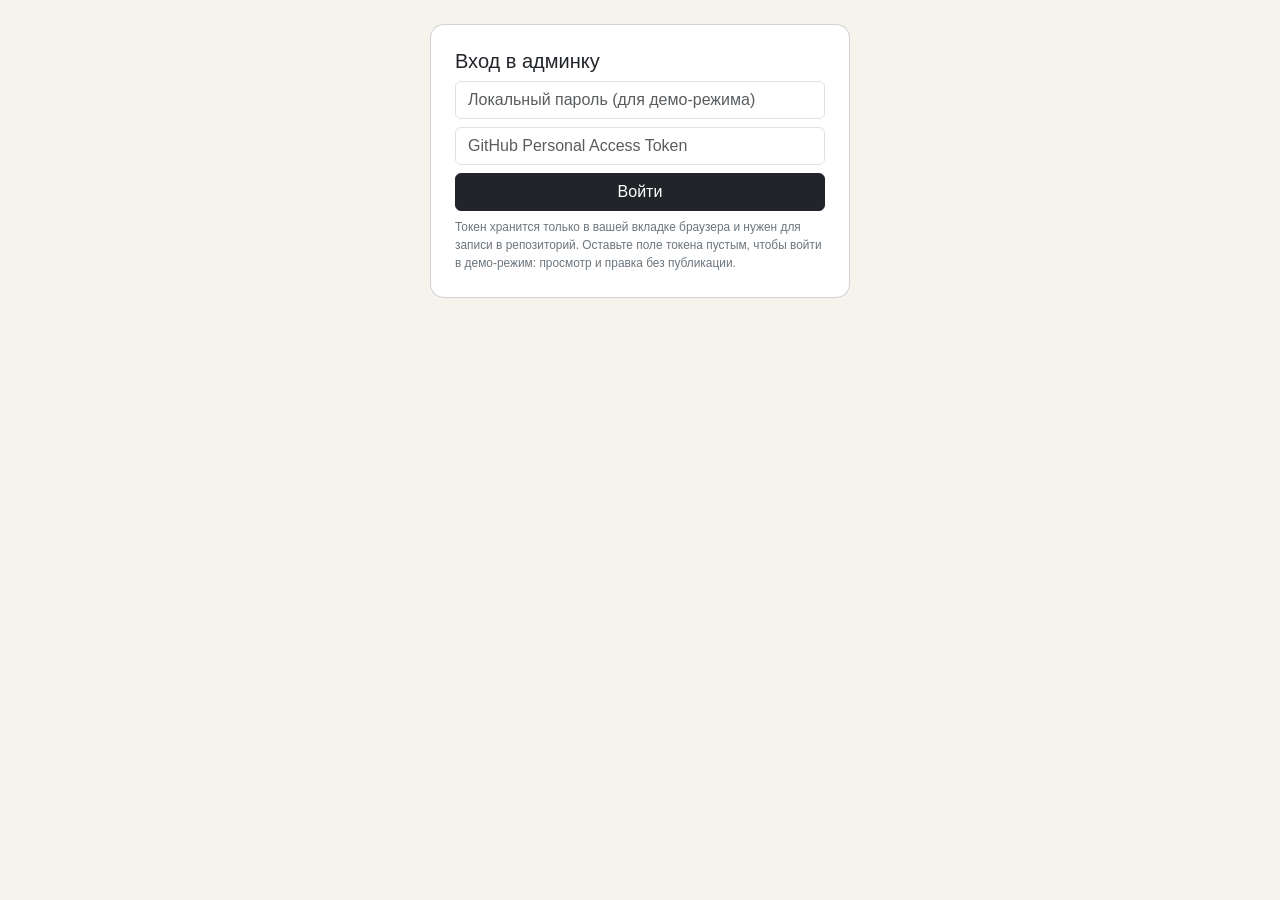
<file: admin.html>
<!-- admin.html -->
<!DOCTYPE html>
<html lang="ru">

<head>
  <meta charset="UTF-8">
  <meta name="viewport" content="width=device-width, initial-scale=1">
  <title>Админка — портфолио</title>
  <link href="https://cdn.jsdelivr.net/npm/bootstrap@5.3.3/dist/css/bootstrap.min.css" rel="stylesheet">
  <link href="https://cdn.jsdelivr.net/npm/bootstrap-icons@1.11.3/font/bootstrap-icons.min.css" rel="stylesheet">
  <link rel="icon" href="data:image/svg+xml,<svg xmlns='http://www.w3.org/2000/svg' viewBox='0 0 100 100'><defs><linearGradient id='g' x1='0' y1='0' x2='1' y2='1'><stop offset='0' stop-color='%2312241f'/><stop offset='1' stop-color='%23d97b29'/></linearGradient></defs><rect width='100' height='100' rx='20' fill='url(%23g)'/><text x='50' y='68' font-size='56' font-family='Arial' font-weight='700' text-anchor='middle' fill='white'>А</text></svg>">
  <!-- * style -->
  <style>
    body {
      background: #f5f3ec;
      font-family: Arial, sans-serif;
      font-size: .85rem
    }

    .card {
      border-radius: 14px
    }

    input[data-f="university"] {
      width: 12ch;
    }

    .row .w-univ {
      flex: 0 0 auto;
      width: auto;
    }

    .row .w-fac {
      flex: 40 1 0;
      min-width: 0;
    }

    .row .w-dep {
      flex: 60 1 0;
      min-width: 0;
    }

    @media (max-width: 767.98px) {

      .row .w-univ,
      .row .w-fac,
      .row .w-dep {
        flex: 0 0 100%;
      }
    }

    table.ed input {
      width: 100%;
      border: 1px solid #dcd7c9;
      border-radius: 6px;
      padding: .25rem .4rem;
      font-size: .8rem
    }

    table.ed input[data-k="year"] {
      width: 80px;
    }

    table.ed input[data-k="title"] {
      width: 80%;
    }

    table.ed input[data-k="text"] {
      width: 300px;
    }

    table.ed td {
      padding: 2px
    }

    table.ed {
      width: 100%;
    }

    table.ed textarea {
      width: 100%;
    }

    table.ed th {
      font-size: .65rem;
      letter-spacing: .05em;
      color: #6f7a72;
      text-align: left;
      padding: 0 2px 3px;
      font-weight: 600;
      white-space: nowrap;
    }

    table.ed select {
      border: 1px solid #dcd7c9;
      border-radius: 6px;
      padding: .25rem .4rem;
      font-size: .8rem;
      background: #fff;
    }

    table.ed[data-sec="courses"] {
      width: 100%;
      table-layout: fixed;
    }

    table.ed[data-sec="courses"] th:nth-child(2) {
      width: 170px;
    }

    table.ed[data-sec="courses"] th:nth-child(3) {
      width: 56px;
    }

    table.ed[data-sec="courses"] th:nth-child(4) {
      width: 56px;
    }

    table.ed[data-sec="courses"] th:nth-child(5) {
      width: 56px;
    }

    table.ed[data-sec="courses"] th:last-child {
      width: 108px;
    }

    table.ed[data-sec="courses"] input,
    table.ed[data-sec="courses"] select {
      width: 100%;
      min-width: 0;
    }

    .icon-prev {
      font-size: 1rem;
      vertical-align: middle;
      color: #d97b29;
      flex-shrink: 0;
    }

    /* Образование: вся запись в одну строку */
    .ed-rec {
      display: flex;
      align-items: flex-end;
      gap: .5rem;
      flex-wrap: nowrap;
      padding: .5rem 0 .6rem;
      border-bottom: 1px dashed #dcd7c9;
    }

    .ed-rec:last-of-type {
      border-bottom: 0;
    }

    .ed-f {
      display: flex;
      flex-direction: column;
      min-width: 0;
    }

    .ed-f>label {
      margin-bottom: 2px;
      white-space: nowrap;
      overflow: hidden;
      text-overflow: ellipsis;
    }

    .ed-rec input,
    .ed-rec select {
      width: 100%;
      min-width: 0;
    }

    .ed-year {
      flex: 0 0 80px;
    }

    /* как колонка года в таблицах */
    .ed-inst {
      flex: 1 1 30%;
    }

    /* забирает весь остаток */
    .ed-level {
      flex: 0 1 150px;
    }

    /* компактнее прежнего col-md-3 */
    .ed-profile {
      flex: 1 1 22%;
    }

    .ed-qual {
      flex: 1 1 18%;
    }

    .ed-act {
      flex: 0 0 auto;
      display: flex;
      align-items: center;
      gap: 4px;
    }

    .ed-num {
      min-width: 18px;
      text-align: center;
      font-size: .72rem;
      font-weight: 600;
      color: #6f7a72;
    }

    @media (max-width: 767.98px) {
      .ed-rec {
        flex-wrap: wrap;
      }

      .ed-f {
        flex: 1 1 46%;
      }

      .ed-year {
        flex: 0 0 80px;
      }

      .ed-act {
        flex: 1 0 auto;
        justify-content: flex-end;
      }
    }

    .html-preview {
      background: #fff;
      min-height: 42px;
    }

    .html-preview ul {
      padding-left: 1.2rem;
    }

    /* Блок опроса: корпус продолжает плашку заголовка тем же бледно-зелёным */
    .poll-block {
      background: #f5f7f6;
      border: 1px solid #e2e8e5;
      border-top: 0;
      border-radius: 0 0 8px 8px;
      padding: 12px 14px 14px;
      margin: -12px 0 16px;
    }

    /* Текстовые блоки: стартовая высота 300px, растягивается вручную */
    textarea[data-f] {
      height: 300px;
      min-height: 140px;
      resize: vertical;
    }

    /* Предпросмотр: заголовки не разрывают блок дефолтными гигантскими размерами */
    .html-preview h1 {
      font-size: 1.45rem;
    }

    .html-preview h2 {
      font-size: 1.25rem;
    }

    .html-preview h3 {
      font-size: 1.1rem;
    }

    .html-preview h1,
    .html-preview h2,
    .html-preview h3 {
      font-weight: 700;
      margin: .8rem 0 .4rem;
    }

    .html-preview> :first-child {
      margin-top: 0;
    }

    table.ed[data-sec="achievements"] {
      width: 100%;
      table-layout: fixed;
    }

    table.ed[data-sec="achievements"] th:nth-child(1) {
      width: 64px;
    }

    table.ed[data-sec="achievements"] th:nth-child(2) {
      width: 150px;
    }

    table.ed[data-sec="achievements"] th:nth-child(4) {
      width: 20%;
    }

    table.ed[data-sec="achievements"] th:last-child {
      width: 108px;
    }

    table.ed[data-sec="achievements"] input,
    table.ed[data-sec="achievements"] select,
    table.ed[data-sec="achievements"] textarea {
      width: 100%;
      min-width: 0;
    }

    table.ed[data-sec="programs"] th:nth-child(1) {
      width: 100px;
    }

    table.ed[data-sec="programs"] th:nth-child(3) {
      width: 150px;
    }

    table.ed[data-sec="programs"] th:nth-child(4) {
      width: 20%;
    }

    table.ed[data-sec="programs"] th:nth-child(5) {
      width: 16%;
    }

    table.ed[data-sec="programs"] th:last-child {
      width: 108px;
    }

    table.ed[data-sec="programs"] input,
    table.ed[data-sec="programs"] select {
      width: 100%;
      min-width: 0;
    }

    table.ed[data-sec="events"] {
      width: 100%;
      table-layout: fixed;
    }

    table.ed[data-sec="events"] th:nth-child(1) {
      width: 56px;
    }

    table.ed[data-sec="events"] th:nth-child(2) {
      width: 90px;
    }

    table.ed[data-sec="events"] th:nth-child(4) {
      width: 110px;
    }

    table.ed[data-sec="events"] th:nth-child(5) {
      width: 64px;
    }

    table.ed[data-sec="events"] th:nth-child(6) {
      width: 84px;
    }

    table.ed[data-sec="events"] th:nth-child(7) {
      width: 64px;
    }

    table.ed[data-sec="events"] th:last-child {
      width: 108px;
    }


    table.ed[data-sec="events"] input {
      width: 100%;
      min-width: 0;
    }

    table.ed[data-sec^="mat_"]:not([data-sec="mat_posobia"]) {
      width: 100%;
      table-layout: fixed;
    }

    table.ed[data-sec^="mat_"]:not([data-sec="mat_posobia"]) input {
      width: 100%;
      min-width: 0;
    }

    table.ed[data-sec^="mat_"]:not([data-sec="mat_posobia"]) th:nth-child(1) {
      width: 150px;
    }

    table.ed[data-sec="mat_resources"] th:nth-child(1) {
      width: auto;
    }

    table.ed[data-sec="mat_lectures"] th:nth-child(3),
    table.ed[data-sec="mat_video"] th:nth-child(3) {
      width: 10%;
    }

    table.ed[data-sec="mat_books"] th:nth-child(1) {
      width: 120px;
    }

    table.ed[data-sec="mat_books"] th:nth-child(2) {
      width: 24%;
    }

    table.ed[data-sec="mat_books"] th:nth-child(3) {
      width: 20%;
    }

    table.ed[data-sec="mat_books"] th:nth-child(4),
    table.ed[data-sec="mat_books"] th:nth-child(5) {
      width: 16%;
    }

    table.ed[data-sec="mat_books"] th:nth-child(6) {
      width: 16%;
    }

    table.ed[data-sec="mat_lectures"] th:nth-child(4),
    table.ed[data-sec="mat_video"] th:nth-child(4),
    table.ed[data-sec="mat_books"] th:nth-child(5),
    table.ed[data-sec="mat_resources"] th:nth-child(3) {
      width: 20%;
    }

    table.ed[data-sec^="mat_"]:not([data-sec="mat_posobia"]) th:last-child {
      width: 108px;
    }

    table.ed[data-sec="career"] {
      width: 100%;
      table-layout: fixed;
    }

    table.ed[data-sec="career"] th:nth-child(1) {
      width: 100px;
    }

    table.ed[data-sec="career"] th:nth-child(2),
    table.ed[data-sec="career"] th:nth-child(3) {
      width: calc((100% - 100px - 44px) / 2);
    }

    table.ed[data-sec="career"] th:last-child {
      width: 44px;
    }

    table.ed[data-sec="career"] input {
      width: 100%;
      min-width: 0;
    }

    table.ed[data-sec="publications"] {
      width: 100%;
      table-layout: fixed;
    }

    table.ed[data-sec="publications"] th:nth-child(1) {
      width: 64px;
    }

    table.ed[data-sec="publications"] th:nth-child(2) {
      width: 12%;
    }

    table.ed[data-sec="publications"] th:nth-child(3) {
      width: 18%;
    }

    table.ed[data-sec="publications"] th:nth-child(4) {
      width: 18%;
    }

    table.ed[data-sec="publications"] th:nth-child(5) {
      width: 18%;
    }

    table.ed[data-sec="publications"] th:nth-child(6) {
      width: 7%;
    }

    table.ed[data-sec="publications"] th:nth-child(7) {
      width: 10%;
    }

    table.ed[data-sec="publications"] th:nth-child(8) {
      width: 10%;
    }

    table.ed[data-sec="publications"] th:last-child {
      width: 44px;
    }

    table.ed[data-sec="publications"] input {
      width: 100%;
      min-width: 0;
    }

    table.ed[data-sec^="pub_"] {
      width: 100%;
      table-layout: fixed;
    }

    table.ed[data-sec^="pub_"] input,
    table.ed[data-sec^="pub_"] textarea {
      width: 100%;
      min-width: 0;
    }

    table.ed[data-sec^="pub_"] th:nth-child(1) {
      width: 64px;
    }

    table.ed[data-sec^="pub_"] th:last-child {
      width: 108px;
    }

    /* Рубрики с описанием: боковые колонки уже, чтобы описанию хватило места */
    table.ed:is([data-sec="pub_textbooks"], [data-sec="pub_mono"], [data-sec="pub_other"]) th:nth-child(1) {
      width: 52px;
    }

    table.ed:is([data-sec="pub_textbooks"], [data-sec="pub_mono"], [data-sec="pub_other"]) th:nth-child(2) {
      width: 11%;
    }

    table.ed:is([data-sec="pub_textbooks"], [data-sec="pub_mono"], [data-sec="pub_other"]) th:nth-child(6),
    table.ed:is([data-sec="pub_textbooks"], [data-sec="pub_mono"], [data-sec="pub_other"]) th:nth-child(7) {
      width: 13%;
    }


    table.ed[data-sec="books"] {
      width: 100%;
      table-layout: fixed;
    }

    table.ed[data-sec="books"] th:nth-child(1) {
      width: 64px;
    }

    table.ed[data-sec="books"] th:nth-child(2) {
      width: 15%;
    }

    table.ed[data-sec="books"] th:nth-child(3) {
      width: 22%;
    }

    table.ed[data-sec="books"] th:nth-child(4) {
      width: 20%;
    }

    table.ed[data-sec="books"] th:nth-child(5) {
      width: 20%;
    }

    table.ed[data-sec="books"] th:nth-child(6) {
      width: 12%;
    }

    table.ed[data-sec="books"] th:last-child {
      width: 44px;
    }

    table.ed[data-sec="books"] input {
      width: 100%;
      min-width: 0;
    }

    table.ed[data-sec="mat_posobia"] {
      width: 100%;
      table-layout: fixed;
    }

    table.ed[data-sec="mat_posobia"] th:nth-child(1) {
      width: 15%;
    }

    table.ed[data-sec="mat_posobia"] th:nth-child(2) {
      width: 20%;
    }

    table.ed[data-sec="mat_posobia"] th:nth-child(3) {
      width: 18%;
    }

    table.ed[data-sec="mat_posobia"] th:nth-child(4) {
      width: 18%;
    }

    table.ed[data-sec="mat_posobia"] th:nth-child(5) {
      width: 12%;
    }

    table.ed[data-sec="mat_posobia"] th:nth-child(6) {
      width: 12%;
    }

    table.ed[data-sec="mat_posobia"] th:last-child {
      width: 108px;
    }

    table.ed[data-sec="mat_posobia"] input {
      width: 100%;
      min-width: 0;
    }

    table.ed[data-sec="upk"] {
      width: 100%;
      table-layout: fixed;
    }

    table.ed[data-sec="upk"] th:nth-child(1) {
      width: 115px;
    }

    table.ed[data-sec="upk"] th:nth-child(2) {
      width: 30%;
    }

    table.ed[data-sec="upk"] th:nth-child(3) {
      width: 18%;
    }

    table.ed[data-sec="upk"] th:last-child {
      width: 44px;
    }

    table.ed[data-sec="upk"] input {
      width: 100%;
      min-width: 0;
    }

    table.ed[data-sec="metrics"] {
      width: 100%;
      table-layout: fixed;
    }

    table.ed[data-sec="metrics"] th:nth-child(1) {
      width: 120px;
    }

    table.ed[data-sec="metrics"] th:last-child {
      width: 108px;
    }

    table.ed[data-sec="metrics"] input,
    table.ed[data-sec="metrics"] select {
      width: 100%;
      min-width: 0;
    }

    table.ed[data-sec="profiles"] {
      width: 100%;
      table-layout: fixed;
    }

    table.ed[data-sec="profiles"] th:nth-child(1) {
      width: 190px;
    }

    table.ed[data-sec="profiles"] th:last-child {
      width: 44px;
    }

    table.ed[data-sec="profiles"] input,
    table.ed[data-sec="profiles"] select {
      width: 100%;
      min-width: 0;
    }

    .td-act {
      white-space: nowrap;
    }

    .td-act .btn {
      padding: 0 .35rem;
      font-size: .72rem;
    }

    .btn-upload {
      padding: 0 .35rem;
      font-size: .72rem;
    }

    .btn-upload.uploading {
      pointer-events: none;
      opacity: .6;
    }

    .btn-upload .spinner-border {
      width: .75rem;
      height: .75rem;
      border-width: .15em;
    }

    .ver-badge {
      font-size: .72rem;
      font-weight: 600;
      color: #6f7a72;
      /* background: #fff;
      border: 1px solid #dcd7c9; */
      border-radius: 999px;
      padding: .2rem .55rem;
      cursor: pointer;
      user-select: none;
    }

    .sec-title {
      font-size: 0.95rem;
      font-weight: 600;
      color: #2f6f63;
      background: #f5f7f6;
      padding: 9px 14px;
      border-radius: 2px;
      border-left: 3px solid #2f6f63;
      margin: 36px 0 12px;
      display: block;
    }

    .sec-title:first-child {
      margin-top: 0;
    }

    .admin-toolbar {
      position: sticky;
      top: 0;
      z-index: 1050;
      background: #f5f3ec;
      padding: .6rem 0;
      border-bottom: 1px solid #dcd7c9;
      box-shadow: 0 2px 8px rgba(18, 36, 31, .08);
    }

    /* ── Быстрая навигация по разделам админки: одна строка мелких пилюль ── */
    .admin-quicknav {
      display: flex;
      flex-wrap: wrap;
      gap: 2px 4px;
      width: 100%;
      margin-top: .35rem;
      font-size: .68rem;
      line-height: 1.2;
    }

    .admin-quicknav a {
      padding: 2px 7px;
      border: 1px solid #dcd7c9;
      border-radius: 999px;
      background: #fff;
      color: #2f6f63;
      text-decoration: none;
      white-space: nowrap;
    }

    .admin-quicknav a:hover {
      background: #2f6f63;
      border-color: #2f6f63;
      color: #fff;
    }

    .admin-quicknav a.qn-active {
      background: #d97b29;
      border-color: #d97b29;
      color: #fff;
    }

    /* Якоря разделов не прячутся под липкий тулбар */
    html {
      scroll-behavior: smooth;
      scroll-padding-top: 96px;
    }

    /* ── Учебные материалы: редактор-дерево ── */
    .mat-root {
      margin: 4px 0 6px;
    }

    .mat-node {
      border: 1px solid #dcd7c9;
      border-radius: 8px;
      background: #fff;
      margin: 6px 0;
    }

    .mat-node.mat-depth-0 {
      background: #fff;
    }

    .mat-node.mat-depth-1 {
      background: #fbfaf6;
    }

    .mat-node.mat-depth-2 {
      background: #f6f3ec;
    }

    .mat-node.mat-depth-3 {
      background: #f0ede4;
    }

    .mat-node-head>.mat-node-bar {
      background: #f5f7f6;
    }

    .mat-node-bar {
      display: flex;
      align-items: center;
      gap: 4px;
      padding: 4px 6px;
    }

    .mat-node-bar .btn {
      padding: 0 .4rem;
      font-size: .72rem;
    }

    .mat-node-label {
      overflow: hidden;
      text-overflow: ellipsis;
      white-space: nowrap;
      min-width: 0;
      max-width: 46%;
    }

    .mat-node-body {
      padding: 6px 8px 8px;
      border-top: 1px dashed #dcd7c9;
    }

    .mat-node.collapsed>.mat-node-body {
      display: none;
    }

    .mat-children {
      margin-left: 22px;
      padding-left: 12px;
      border-left: 2px solid #e8e2d4;
    }

    .mat-children:empty {
      display: none;
    }

    /* ── Учебные материалы: секция-аккордеон с липким заголовком ── */
    .mat-sec {
      border: 1px solid #dcd7c9;
      border-radius: 8px;
      background: #fff;
      margin: 10px 0;
    }

    .mat-sec>summary {
      position: sticky;
      top: 78px;
      z-index: 1040;
      display: flex;
      justify-content: space-between;
      align-items: center;
      padding: 6px 10px;
      font-weight: 600;
      color: #2f6f63;
      background: #eef3f1;
      border-radius: 8px;
      cursor: pointer;
      list-style: none;
    }

    .mat-sec>summary::-webkit-details-marker {
      display: none;
    }

    .mat-sec[open]>summary {
      border-bottom: 1px dashed #dcd7c9;
      border-radius: 8px 8px 0 0;
    }

    .mat-sec-count {
      display: inline-flex;
      align-items: center;
      justify-content: center;
      min-width: 22px;
      height: 22px;
      padding: 0 6px;
      border-radius: 11px;
      background: #2f6f63;
      color: #fff;
      font-size: .72rem;
      font-weight: 700;
    }

    .mat-sec-body {
      padding: 4px 8px 8px;
    }

    .mat-node-body textarea {
      resize: vertical;
    }

    /* Ресурсы: фиксированные доли строки 40% / 40% / остаток */
    .res-w40 {
      flex: 0 0 40%;
      max-width: 40%;
      min-width: 0;
    }

    .res-wrest {
      flex: 1 1 0;
      min-width: 0;
    }

    @media (max-width: 767.98px) {

      .res-w40,
      .res-wrest {
        flex: 0 0 100%;
        max-width: 100%;
      }
    }

    /* Префикс номера в поле названия пронумерованной записи */
    .mat-num-grp {
      font-weight: 600;
      color: #2f6f63;
      background: #eef3f1;
      border-color: #dcd7c9;
      min-width: 2.4rem;
      justify-content: center;
    }

    /* ── Глобальные справочники: тёплая янтарная зона, отличная от бирюзовых секций ── */
    .dict-sec {
      border: 1px solid #e6cfa8;
      border-left: 4px solid #d97b29;
      border-radius: 8px;
      background: #fdf9f0;
      margin: 16px 0;
    }

    .dict-sec>summary {
      display: flex;
      align-items: center;
      gap: 8px;
      padding: 8px 12px;
      font-weight: 600;
      color: #7c4a12;
      background: #f6e7cb;
      border-radius: 6px;
      cursor: pointer;
      list-style: none;
    }

    .dict-sec>summary::-webkit-details-marker {
      display: none;
    }

    .dict-sec[open]>summary {
      border-bottom: 1px dashed #e6cfa8;
      border-radius: 6px 6px 0 0;
    }

    .dict-sec>summary .bi {
      color: #d97b29;
    }

    .dict-badge {
      margin-left: auto;
      font-size: .68rem;
      font-weight: 700;
      letter-spacing: .06em;
      text-transform: uppercase;
      color: #fff;
      background: #d97b29;
      border-radius: 999px;
      padding: 2px 8px;
    }

    .dict-body {
      padding: 8px 10px 10px;
      border-radius: 0 0 8px 8px;
    }

    /* Превью выбранного цвета категории */
    .color-prev {
      flex: 0 0 auto;
      width: 22px;
      height: 22px;
      border-radius: 6px;
      border: 1px solid #dcd7c9;
    }

    /* Справочник проектов: категория шире, ссылка уже; описание забирает остаток */
    table.ed[data-sec="sci_dict"] {
      width: 100%;
      table-layout: fixed;
    }

    table.ed[data-sec="sci_dict"] th:nth-child(1) {
      width: 32%;
    }

    table.ed[data-sec="sci_dict"] th:nth-child(2) {
      width: 24%;
    }

    table.ed[data-sec="sci_dict"] th:nth-child(4) {
      width: 15%;
    }

    table.ed[data-sec="sci_projects"] {
      width: 100%;
      table-layout: fixed;
    }

    table.ed[data-sec="sci_projects"] th:nth-child(1) {
      width: 20%;
    }

    table.ed[data-sec="sci_projects"] th:nth-child(2) {
      width: 30%;
    }

    table.ed[data-sec="sci_projects"] th:nth-child(4) {
      width: 15%;
    }

    /* ── Научные справочники и участие: фиксированная сетка, селекты не наезжают ── */
    table.ed[data-sec="sci_cats"],
    table.ed[data-sec="sci_dict"],
    table.ed[data-sec="sci_projects"] {
      width: 100%;
      table-layout: fixed;
    }

    table.ed[data-sec="sci_cats"] input,
    table.ed[data-sec="sci_cats"] select,
    table.ed[data-sec="sci_dict"] input,
    table.ed[data-sec="sci_dict"] select,
    table.ed[data-sec="sci_dict"] textarea,
    table.ed[data-sec="sci_projects"] input,
    table.ed[data-sec="sci_projects"] select,
    table.ed[data-sec="sci_projects"] textarea {
      width: 100%;
      min-width: 0;
    }

    /* Категории: название + колонка цвета */
    table.ed[data-sec="sci_cats"] th:nth-child(2) {
      width: 180px;
    }

    /* Справочник проектов: название и категория шире, ссылка уже, описание забирает остаток */
    table.ed[data-sec="sci_dict"] th:nth-child(1) {
      width: 28%;
    }

    table.ed[data-sec="sci_dict"] th:nth-child(2) {
      width: 24%;
    }

    table.ed[data-sec="sci_dict"] th:nth-child(4) {
      width: 14%;
    }

    /* Участие преподавателя: категория, название, описание, ссылка */
    table.ed[data-sec="sci_projects"] th:nth-child(1) {
      width: 20%;
    }

    table.ed[data-sec="sci_projects"] th:nth-child(2) {
      width: 30%;
    }

    table.ed[data-sec="sci_projects"] th:nth-child(4) {
      width: 14%;
    }

    /* Колонка действий (↑ ↓ ✕): единая ширина во всех таблицах.
Стоит последним, чтобы перебивать персональные width: 44px у секций */
    table.ed[data-sec] th:last-child {
      width: 108px;
    }
  </style>
</head>

<body>
  <div class="container py-4" style="max-width:1100px">
    <div id="login" class="card p-4 mx-auto" style="max-width:420px">
      <h5>Вход в админку</h5>
      <input id="gate" type="password" class="form-control mb-2" placeholder="Локальный пароль (для демо-режима)">
      <input id="token" type="password" class="form-control mb-2" placeholder="GitHub Personal Access Token">
      <button class="btn btn-dark" onclick="login()">Войти</button>
      <small class="text-secondary mt-2">Токен хранится только в вашей вкладке браузера и нужен для записи в репозиторий. Оставьте поле токена пустым, чтобы войти в демо-режим: просмотр и правка без публикации.</small>
    </div>
    <div id="app" style="display:none">
      <div class="d-flex flex-wrap gap-2 align-items-center mb-3 admin-toolbar">
        <select id="tsel" class="form-select" style="max-width:420px" onchange="setCur(+this.value)"></select>
        <button class="btn btn-outline-dark btn-sm" onclick="addTeacher()">+ преподаватель</button>
        <button class="btn btn-outline-danger btn-sm" onclick="delTeacher()">Удалить</button>
        <label class="form-check-label small text-secondary d-flex align-items-center gap-1 ms-2 mb-0" title="Карточка исчезнет с главной страницы, личная страница открываться не будет">
          <input class="form-check-input" type="checkbox" id="hideChk" onchange="toggleHidden(this.checked)"> Не выводить
        </label>
        <button class="btn btn-outline-secondary btn-sm ms-2" onclick="syncForLLM()" title="Собрать актуальные файлы из репозитория и положить в буфер обмена для вставки в чат">↻</button>
        <span class="ver-badge ms-auto" id="verBadge" onclick="refreshVerBadge()" title="Версия teacher.js в teacher.html репозитория — кликните для обновления"></span>
        <button class="btn btn-success btn-sm" onclick="save()">Сохранить</button>
        <span id="draftStatus" class="small ms-2"></span>
        <span id="status" class="small"></span>
        <nav id="quicknav" class="admin-quicknav" aria-label="Быстрый переход по разделам админки"></nav>
      </div>
      <div id="secs"></div>
    </div>
    <script>
      /* ═══ НАСТРОЙКИ ═══ */
      const OWNER = '2344040', REPO = 'Site_SmtuPerson', PATH = 'data/teachers.json';
      const GATE = '';
      /* Демо-режим: вход с пустым полем токена. Данные читаются из опубликованного JSON, правки никуда не отправляются. */
      let DEMO = false;

      /* Файлы для кнопки «↻ файлы для LLM» */
      const LLM_FILES = ['admin.html', 'teacher.html', 'index.html', 'assets/teacher.js', 'assets/style.css'];

      async function fetchFileRaw(p) {
        const headers = { 'Accept': 'application/vnd.github.raw' };
        if (TOK) headers.Authorization = 'Bearer ' + TOK;
        const r = await fetch('https://api.github.com/repos/' + OWNER + '/' + REPO + '/contents/' + p, { headers });
        if (!r.ok) return null;
        return await r.text();
      }

      async function syncForLLM() {
        const st = document.getElementById('status');
        st.textContent = 'читаю файлы…';
        const parts = [];
        for (const p of LLM_FILES) {
          const txt = await fetchFileRaw(p);
          parts.push(txt === null
            ? `=== файл: ${p} ===\n[НЕ УДАЛОСЬ ПРОЧИТАТЬ — проверьте путь в LLM_FILES]`
            : `=== файл: ${p} ===\n${txt}`);
        }
        const block = parts.join('\n\n');
        try {
          await navigator.clipboard.writeText(block);
          st.innerHTML = `<span class="text-success fw-bold">✔</span> в буфере: ${block.length.toLocaleString('ru-RU')} симв.`;
        } catch (e) {
          const ta = document.createElement('textarea');
          ta.value = block;
          document.body.appendChild(ta);
          ta.select();
          document.execCommand('copy');
          document.body.removeChild(ta);
          st.innerHTML = `<span class="text-success fw-bold">✔</span> скопировано (fallback)`;
        }
      }

      /* Бейдж версии: читаем teacher.html из репозитория и достаём ?v=NN */
      async function refreshVerBadge() {
        const el = document.getElementById('verBadge');
        if (!el) return;
        el.textContent = '…';
        const txt = await fetchFileRaw('teacher.html');
        const m = txt && txt.match(/teacher\.js\?v=(\d+)/);
        el.textContent = m ? 'v.' + m[1] : 'v.—';
      }

      /* ═══ Черновик в localStorage: автосохранение без коммитов ═══ */
      const DRAFT_KEY = id => 'draft_' + REPO + '_' + id;
      let draftTimer = null;
      let dirtySinceSave = false; /* есть ли правки после последней публикации */

      function readDraft(id) {
        try { const raw = localStorage.getItem(DRAFT_KEY(id)); return raw ? JSON.parse(raw) : null; } catch (e) { return null; }
      }
      function writeDraft() {
        if (!data || !data.teachers[cur]) return;
        const t = data.teachers[cur];
        collect();
        const snapshot = JSON.parse(JSON.stringify(t));
        try {
          localStorage.setItem(DRAFT_KEY(t.id), JSON.stringify({ ts: Date.now(), data: snapshot }));
          dirtySinceSave = true;
          updateDraftIndicator();
        } catch (e) { /* квота превышена — молча пропускаем */ }
      }
      function clearDraft(id) {
        try { localStorage.removeItem(DRAFT_KEY(id || data.teachers[cur]?.id)); } catch (e) { }
        dirtySinceSave = false;
        updateDraftIndicator();
      }
      /* Debounced автосохранение: вызывается при любом изменении в форме */
      function scheduleDraft() {
        clearTimeout(draftTimer);
        draftTimer = setTimeout(writeDraft, 500);
      }
      /* Сравнение черновика с текущей записью: нужны ли различия */
      function draftDiffers(draft, current) {
        if (!draft) return false;
        const a = JSON.stringify(draft.data);
        const b = JSON.stringify(current);
        return a !== b;
      }
      /* Индикатор состояния черновика */
      function updateDraftIndicator() {
        const el = document.getElementById('draftStatus');
        if (!el) return;
        if (!dirtySinceSave) { el.textContent = ''; return; }
        const d = readDraft(data.teachers[cur]?.id);
        if (!d) { el.textContent = ''; return; }
        const t = new Date(d.ts).toLocaleTimeString('ru-RU', { hour: '2-digit', minute: '2-digit' });
        el.innerHTML = `<span class="text-secondary">черновик ${t}</span>`;
      }
      /* Восстановление черновика с подтверждением */
      function offerDraftRestore() {
        const t = data.teachers[cur];
        const d = readDraft(t.id);
        if (!d || !draftDiffers(d, t)) { updateDraftIndicator(); return; }
        document.querySelectorAll('.draft-banner').forEach(b => b.remove());
const banner = document.createElement('div');
banner.className = 'draft-banner alert alert-warning d-flex align-items-center gap-2 mb-3';
        banner.innerHTML = `
<span class="bi bi-exclamation-triangle-fill"></span>
<span>Найден несохранённый черновик от ${new Date(d.ts).toLocaleString('ru-RU')}. Восстановить?</span>
<button type="button" class="btn btn-sm btn-warning ms-auto" id="draftYes">Восстановить</button>
<button type="button" class="btn btn-sm btn-outline-secondary" id="draftNo">Отклонить</button>`;
        const app = document.getElementById('app');
        app.insertBefore(banner, app.firstChild);
        document.getElementById('draftYes').onclick = () => {
          Object.assign(t, d.data);
          banner.remove();
          build();
          writeDraft();
        };
        document.getElementById('draftNo').onclick = () => {
          clearDraft(t.id);
          banner.remove();
        };
      }
      /* Глобальные слушатели изменений формы */
      document.addEventListener('input', scheduleDraft);
      document.addEventListener('change', scheduleDraft);
      /* Предупреждение при уходе со страницы */
      window.addEventListener('beforeunload', e => {
        if (dirtySinceSave) { e.preventDefault(); e.returnValue = ''; }
      });

      // * SCALAR
      const SCALAR = {
        id: ['ID (латиницей)', 'col-md-3'],
        short: ['ФИО коротко', 'col-md-3'],
        photo: ['URL фото', 'col-md-12'],
        university: ['Университет (кратко)', 'w-univ'],
        faculty: ['Факультет (справочник или своё)', 'w-fac'],
        department: ['Кафедра (справочник или своё)', 'w-dep'],
        subdivision: ['Подразделение / управление (своё: в шапку и в должность)', 'col-12'],
        name: ['ФИО полное', 'col-md-6'],
        position: ['Должность (справочник или своё)', 'col-md-4'],
        post: ['Должность под ФИО (авто: должность + кафедра, можно править)', 'col-md-8'],
        degree_level: ['Степень: ступень', 'col-md-3'],
        degree_branch: ['Степень: отрасль наук', 'col-md-5'],
        academic_title: ['Учёное звание', 'col-md-2'],
        experience_years: ['Педагогический стаж, лет', 'col-md-2'],
        email: ['E-mail', 'col-md-4'],
        phone: ['Телефон', 'col-md-4'],
        address: ['Адрес', 'col-md-8'],
        site: ['Сайт', 'col-md-8'],
        hours: ['Приёмные часы', 'col-md-4'],
        share_tg_url: ['URL для Telegram share', 'col-md-6'],
        share_vk_url: ['URL для VK share', 'col-md-6'],
        si_title: ['Заголовок блока на кнопке в сайдбаре (до 30 знаков)', 'col-md-6'],
   
      };

      /* Пресеты заголовка кнопки блока для студентов (все ≤ 30 знаков) */
      const SI_TITLE_PRESET = [
        'Важная информация!', 'Информация для студентов', 'Материалы к зачёту и экзамену',
        'Расписание консультаций', 'Анонсы и события', 'Опрос для студентов'
      ];
      const SI_TITLE_MAX = 30;

      const FACULTIES = [
        'Факультет кораблестроения и океанотехники',
        'Факультет корабельной энергетики и автоматики',
        'Факультет гуманитарного образования',
        'Факультет цифровых промышленных технологий',
        'Факультет морского приборостроения',
        'Инженерно-экономический факультет',
        'Высшая физико-техническая школа',
        'Колледж'
      ];
      const DEPARTMENTS = {
        'Факультет кораблестроения и океанотехники': [
          'Кафедра теории корабля', 'Кафедра гидроаэромеханики и морской акустики', 'Базовая кафедра «Судовая акустика»',
          'Кафедра конструкции и технической эксплуатации судов', 'Кафедра океанотехники и морских технологий',
          'Кафедра проектирования судов', 'Кафедра строительной механики корабля',
          'Базовая кафедра прочности и конструкции корабля', 'Кафедра технологии судостроения'
        ],
        'Факультет корабельной энергетики и автоматики': [
          'Кафедра судовой автоматики и измерений', 'Кафедра деталей машин и подъемно-транспортных механизмов',
          'Кафедра судовых двигателей внутреннего сгорания и дизельных установок', 'Кафедра судовых турбин и турбинных установок',
          'Базовая кафедра "Инновационное турбостроение"', 'Кафедра электротехники и электрооборудования судов',
          'Кафедра судовых энергетических установок, систем и оборудования',
          'Базовая кафедра "Информационные технологии в разработке и эксплуатации судовых энергетических установок"',
          'Кафедра перспективных источников энергии и систем энергообеспечения', 'Кафедра технологии судового машиностроения',
          'Базовая кафедра "Технологии энергетического машиностроения"', 'Базовая кафедра судового машиностроения'
        ],
        'Факультет гуманитарного образования': [
          'Кафедра истории', 'Кафедра философии и социологии', 'Кафедра государственно-правовых дисциплин',
          'Кафедра уголовно-правовых дисциплин', 'Кафедра гражданско-правовых дисциплин', 'Кафедра международного морского права',
          'Кафедра физического воспитания', 'Кафедра иностранных языков', 'Кафедра эргономики и инженерной психологии'
        ],
        'Факультет цифровых промышленных технологий': [
          'Кафедра сварки судовых конструкций', 'Кафедра цифровой безопасности',
          'Кафедра вычислительной техники и информационных технологий', 'Кафедра прикладной математики и математического моделирования',
          'Кафедра киберфизических систем', 'Кафедра цифровых лазерных технологий'
        ],
        'Факультет морского приборостроения': [
          'Кафедра корабельных автоматизированных комплексов и информационно-управляющих систем',
          'Базовая кафедра «Кораблестроение, корабельное вооружение и морская робототехника»', 'Кафедра гидрофизических средств поиска',
          'Базовая кафедра физических полей объектов морской техники и океана',
          'Кафедра систем автоматического управления и бортовой вычислительной техники',
          'Базовая кафедра «Управление жизненным циклом морских технических систем»',
          'Базовая кафедра «Информационно-измерительные системы и приборы морской техники»',
          'Базовая кафедра «Навигационные и управляющие системы морской техники»',
          'Кафедра проектирования и технологии производства морских подводных аппаратов и роботов',
          'Базовая кафедра "Проектирование и технология производства морского подводного оружия"',
          'Кафедра морских информационных систем и технологий', 'Базовая кафедра «Проектирование морских информационных систем»',
          'Базовая кафедра «Мехатроника и робототехника»'
        ],
        'Инженерно-экономический факультет': [
          'Кафедра управления судостроительным производством', 'Кафедра экономики судостроительной промышленности',
          'Кафедра бухгалтерского учета и аудита', 'Кафедра "Инновационная экономика"',
          'Кафедра "Международные экономические отношения"', 'Кафедра управления бизнес-технологиями'
        ],
        'Высшая физико-техническая школа': [
          'Кафедра теоретической механики', 'Кафедра материаловедения и технологии материалов',
          'Базовая кафедра «Современные материалы и технологии в судостроении»',
          'Кафедра промышленной, экологической и климатической безопасности', 'Кафедра математики', 'Кафедра физики', 'Кафедра химии',
          'Кафедра компьютерной графики и геометрического моделирования', 'Кафедра "Медицинской техники и робототехники"',
          'Кафедра "Ядерная техника и теплофизика"', 'Базовая кафедра «Судовые ядерные энергетические установки»',
          'Базовая кафедра «Медицинская инженерия»'
        ],
        'Колледж': []
      };

      const DEFAULTS = { university: 'СПбГМТУ' };
      /* Ступени и отрасли наук для чипа «учёная степень»; отрась храним сразу с хвостом фразы */
      const DEGREE_LEVELS = ['кандидат', 'доктор'];
      const DEGREE_BRANCHES = [
        'технических наук', 'физико-математических наук', 'химических наук', 'биологических наук',
        'геолого-минералогических наук', 'медицинских наук', 'ветеринарных наук', 'сельскохозяйственных наук',
        'экономических наук', 'юридических наук', 'педагогических наук', 'психологических наук',
        'социологических наук', 'политических наук', 'философских наук', 'исторических наук',
        'филологических наук', 'искусствоведения', 'архитектуры', 'военных наук', 'теологических наук'
      ];
      const ACADEMIC_TITLES = ['Профессор', 'Доцент'];
      const makeShort = name => {
        const parts = String(name || '').trim().split(/\s+/).filter(Boolean);
        if (!parts.length) return '';
        const initials = parts.slice(1).map(w => w[0].toUpperCase() + '.').join('');
        return initials ? parts[0] + ' ' + initials : parts[0];
      };
      /* Стартовый справочник должностей; сливается с уже вводившимися */
      const POSITIONS_PRESET = [
        'Профессор', 'Доцент', 'Заведующий', 'И.о. заведующего', 'Старший преподаватель',
        'Преподаватель', 'Ассистент', 'Декан', 'Проректор', 'Начальник отдела', 'Заведующий лабораторией'
      ];
      const positionOptions = () => {
        const vals = new Set(POSITIONS_PRESET);
        (data.teachers || []).forEach(t => {
          const v = String(t.position || '').trim();
          if (v) vals.add(v);
        });
        return [...vals].sort((a, b) => a.localeCompare(b, 'ru'));
      };

      /* Списки подсказок: справочник + уже вводившиеся значения всех преподавателей */
      const facultyOptions = () => {
        const vals = new Set(FACULTIES);
        (data.teachers || []).forEach(t => { const v = String(t.faculty || '').trim(); if (v) vals.add(v); });
        return [...vals];
      };
      const departmentOptions = fac => {
        const vals = new Set(DEPARTMENTS[fac] || []);
        (data.teachers || []).forEach(t => {
          const v = String(t.department || '').trim();
          if (v && String(t.faculty || '').trim() === fac) vals.add(v);
        });
        return [...vals];
      };

      /* Склоняем слово «кафедра» в начале названия кафедры */
      const declineKafedra = (dep, instr) => String(dep || '').trim()
        .replace(/^базовая\s+кафедра/i, instr ? 'базовой кафедрой' : 'базовой кафедры')
        .replace(/^кафедра/i, instr ? 'кафедрой' : 'кафедры');
      /* Должность под ФИО: должность + кафедра (заведующий — творительный, остальные — родительный) */
      const composePost = (pos, dep, unit) => {
        let p = String(pos || '').trim();
        if (!p) return '';
        /* Убираем хвост «кафедрой/кафедры» из должности, чтобы не удваивался */
        p = p.replace(/\s+(?:базовой\s+)?кафедр(?:ой|ы)\.?$/i, '').trim();
        const instr = /заведующ|зав\./i.test(p) && !/лаборатор|отдел|центр|сектор|часть|кабинет|музей/i.test(p);
        /* Кафедра склоняется по правилам; подразделение подставляется как введено */
        const d = declineKafedra(dep, instr) || String(unit || '').trim();
        return d ? p + ' ' + d : p;
      };

      /* Автостроки «Учёная степень и звание»: зеркало чипов блока 1 (степень → звание).
В JSON не хранятся — вычисляются при рендере, рассинхрон исключён */
const degreeAutoRows = t => {
const rows = [];
const lvl = String(t.degree_level || '').trim();
const deg = [lvl ? lvl.charAt(0).toUpperCase() + lvl.slice(1) : '', String(t.degree_branch || '').trim()].filter(Boolean).join(' ');
if (deg) rows.push(deg);
if (String(t.academic_title || '').trim()) rows.push(String(t.academic_title).trim());
return rows;
};

      // * TEXTS
      const TEXTS = {
        ped_text: ['Текстовый блок педагогической деятельности (опционально)', 6],
        science_text: ['Текстовый блок научных интересов', 3],
        science_dirs: ['Текстовый блок «Основные направления научной деятельности» (разрешён HTML)', 4],
        ach_text: ['Свободный текст блока достижений (разрешён HTML)', 6],
        social_text: ['Текстовый блок общественной деятельности (разрешён HTML)', 6],
        hobby_text: ['Текстовый блок «Увлечения, хобби» (разрешён HTML)', 5],
        si_text: ['Текст блока для студентов (разрешён HTML: списки, ссылки, заголовки)', 6],
      };


      // * GROUPS
      const GROUPS = [
        { title: '0. Служебное', open: true, items: [['s', 'id'], ['s', 'name'], ['s', 'short']] },
        {
          title: '1. Шапка: фото, вуз, факультет, ФИО, должность, чипсы',
          items: [['s', 'photo'], ['s', 'university'], ['s', 'faculty'], ['s', 'department'], ['s', 'subdivision'], ['s', 'position'], ['s', 'post'], ['s', 'degree_level'], ['s', 'degree_branch'], ['s', 'academic_title'], ['s', 'experience_years'], ['a', 'chips']]
        },
        { title: '2. Контакты', items: [['s', 'email'], ['a', 'email_extra'], ['s', 'phone'], ['a', 'phone_extra'], ['s', 'address'], ['s', 'site'], ['s', 'hours'], ['s', 'share_tg_url'], ['s', 'share_vk_url']] },
        { title: '3. Должности, членство, звания (верх блок основной информации)', items: [['a', 'positions'], ['a', 'degrees'], ['a', 'memberships'], ['a', 'honors']] },
        { title: '4. Образование', items: [['a', 'education'], ['a', 'upk']] },
        { title: '5. Карьера', items: [['a', 'career'], ['H', 'achievements'], ['h', 'ach_text'], ['a', 'achievements']] },
        {
          title: '6. Педагогическая деятельность',
          items: [['h', 'ped_text'], ['a', 'programs'], ['a', 'courses'], ['a', 'schedule'],  ['a', 'session']]
        },
        {
          title: '7. Научная деятельность',
          items: [['a', 'metrics'], ['h', 'science_text'], ['h', 'science_dirs'], ['d', 'sci_cats'], ['d', 'sci_dict'], ['a', 'sci_projects'], ['a', 'projects'], ['a', 'patents']]
        },
        {
          title: '8. Публикации (произведения героя)',
          items: [['a', 'pub_articles'], ['a', 'pub_theses'], ['a', 'pub_textbooks'], ['a', 'pub_posobia'], ['a', 'pub_mono'], ['a', 'pub_other']]
        },
        { title: '9. Общественная деятельность', items: [['h', 'social_text'], ['a', 'social']] },
        { title: '10. Увлечения, хобби', items: [['h', 'hobby_text']] },
        { title: '11. Правый сайдбар', items: [['a', 'events'], ['a', 'rail_edu'], ['a', 'profiles']] },
        { title: '12. Учебные материалы (для студентов, всех авторов)', items: [['m', 'mat_posobia'], ['m', 'mat_books'], ['m', 'mat_lectures'], ['m', 'mat_video'], ['m', 'mat_resources']] },
        { title: '13. Новости', items: [['a', 'news']] },
        { title: '14. Информация для студентов (скрытый блок; кнопка в сайдбаре)', items: [['s', 'si_title'], ['h', 'si_text'], ['p', 'si_poll'], ['a', 'si_files'], ['a', 'si_images'], ['a', 'si_videos']] },
      ];

      // * KEYS
      const KEYS = {
        chips: ['*'], positions: ['*'], degrees: ['*'], memberships: ['*'], honors: ['*'],
        email_extra: ['*'], phone_extra: ['*'],
        education: ['year', 'institution', 'level', 'profile', 'qualification'],
        upk: ['year', 'title', 'type', 'text'],
        career: ['year', 'title', 'text'],
        achievements: ['year', 'icon', 'title', 'text'],
        programs: ['text', 'title', 'tag', 'comment', 'url'],
        courses: ['a', 'b', 'c', 'd', 'e'],
        schedule: ['a', 'b', 'c', 'd', 'e', 'f'],
        session: ['a', 'b', 'c', 'd', 'e', 'f'],
        pub_articles: ['year', 'author', 'title', 'biblio', 'description', 'tag', 'url', 'doi'],
        pub_theses: ['year', 'author', 'title', 'biblio', 'description', 'url'],
        pub_textbooks: ['year', 'author', 'title', 'biblio', 'description', 'url', 'url_buy'],
        pub_posobia: ['year', 'author', 'title', 'biblio', 'description', 'url'],
        pub_mono: ['year', 'author', 'title', 'biblio', 'description', 'url', 'url_buy'],
        pub_other: ['year', 'author', 'title', 'biblio', 'description', 'url', 'url_buy'],
        patents: ['year', 'title', 'text', 'tag'],
        projects: ['year', 'title', 'text'],
        sci_cats: ['title', 'color'],
        sci_dict: ['title', 'cat', 'text', 'url'],
        sci_projects: ['cat', 'title', 'text', 'url'],
        social: ['title', 'text'],
        metrics: ['n', 'l'],
        events: ['day', 'time', 'subject', 'type', 'building', 'room', 'now'],
        profiles: ['t', 'u'],
        news: ['date', 'title', 'img', 'url'],
        rail_edu: ['t', 'u'],
        si_files: ['title', 'url'],
        si_images: ['title', 'url'],
        si_videos: ['title', 'url'],
      };

      const ICONS = [
        ['award', '🎖 award — медаль / лента'],
        ['trophy', '🏆 trophy — кубок'],
        ['award-fill', '🥇 award-fill — медаль с лентой (залитая)'],
        ['star', '⭐ star — звезда'],
        ['patch-check', '✅ patch-check — знак отличия'],
        ['mortarboard', '🎓 mortarboard — академическая шапка'],
        ['gem', '💎 gem — драгоценный камень'],
        ['bookmark-star', '🔖 bookmark-star — закладка со звездой']
      ];

      // * NAMES
      const NAMES = {
        chips: 'Чипы', positions: 'Должности (1-я строка — авто из должности, далее вручную)',
        degrees: 'Учёная степень и звание (первые строки — авто из блока 1)',
        memberships: 'Членство в организациях', honors: 'Звания, награды, почётные статусы',
        email_extra: 'Доп. e-mail', phone_extra: 'Доп. телефоны',
        education: 'Образование', upk: 'Повышение квалификации',
        career: 'Карьера', achievements: 'Профессиональные достижения',
        programs: 'Программы', courses: 'Дисциплины', schedule: 'Расписание', session: 'Сессия',
        patents: 'Патенты', projects: 'Проекты', pub_articles: 'Статьи', pub_theses: 'Тезисы',
        pub_textbooks: 'Учебники', pub_posobia: 'Учебные пособия', pub_mono: 'Монографии',
        pub_other: 'Прочее',
        sci_cats: 'Справочник: категории проектов', sci_dict: 'Справочник: проекты (название, категория, описание, ссылка)',
        sci_projects: 'Участие в научно-исследовательских проектах СПбГМТУ',
        social: 'Общественная деятельность', metrics: 'Метрики науки', events: 'События (правый сайдбар)',
        profiles: 'Профили (правый сайдбар)', news: 'Новости',
        rail_edu: 'Учебный процесс (ссылки правого сайдбара)',
        mat_posobia: 'Учебники/Учебные пособия', mat_books: 'Книги/Монографии', mat_lectures: 'Записи лекций',
        mat_video: 'Видео-материалы', mat_resources: 'Полезные ресурсы',
        si_files: 'Файлы для скачивания (название + ссылка или загруженный файл)',
        si_images: 'Картинки (подпись + ссылка или загруженный файл)',
        si_videos: 'Видео (подпись + ссылка YouTube/Rutube/Vimeo или загруженный файл)',
      };

      // * MULTILINE
      const MULTILINE = {
        achievements: ['text'], patents: ['text'],
        projects: ['text'], social: ['text'], news: ['title'],
        pub_articles: ['description'], pub_theses: ['description'], pub_posobia: ['description'],
        pub_textbooks: ['description'], pub_mono: ['description'], pub_other: ['description'],
        sci_dict: ['text'], sci_projects: ['text']
      };

      const AREA_ROWS = { achievements: 1, pub_articles: 1, pub_theses: 1, pub_posobia: 1, pub_textbooks: 1, pub_mono: 1, pub_other: 1, sci_dict: 1, sci_projects: 1 };

      // * COL_NAMES
      const COL_NAMES = {
        '*': 'Значение', year: 'Год', date: 'Дата', day: 'День', title: 'Название', text: 'Описание',
        tag: 'Тег', icon: 'Иконка', link: 'Ссылка', doi: 'DOI',
        n: 'Число', l: 'Подпись', t: 'Заголовок', x: 'Описание', now: 'Сейчас', u: 'URL', img: 'URL картинки',
        institution: 'Учреждение', level: 'Уровень', profile: 'Профиль', qualification: 'Квалификация',
        time: 'Время', subject: 'Предмет', type: 'Тип занятия',
        building: 'Корпус', room: 'Аудитория',
        author: 'Автор', url: 'Ссылка / файл', url_buy: 'Ссылка на покупку', rub: 'Рубрика (через /)', biblio: 'Выходные данные', description: 'Описание', cat: 'Категория', color: 'Цвет',

      };

      // * LEVELS
      const LEVELS = ['', 'бакалавриат', 'специалитет', 'магистратура', 'базовое высшее', 'специализированное высшее', 'аспирантура', 'докторантура', 'СПО', 'ДПО'];
      const DAYS = ['Пн', 'Вт', 'Ср', 'Чт', 'Пт', 'Сб'];
      const SLOTS = ['8:30-10:00', '10:10-11:40', '11:50-13:20', '14:00-15:30', '15:40-17:10', '17:20-18:50', '19:00-20:30', '20:40-22:10', '22:20-23:50'];
      const LESSON_TYPES = ['лекция', 'семинар', 'вебинар', 'лабораторное занятие', 'практическое занятие'];
      const METRIC_LABELS = ['публикаций', 'монографий', 'учебников', 'ст. ВАК', 'ст. Scopus', 'ст. WoS', 'ст. РИНЦ', 'НИОКР', 'объём НИОКР', 'патентов', 'индекс Хирша'];
      const PROFILE_TITLES = ['Scopus', 'ResearcherID-WoS', 'ORCID', 'РИНЦ', 'ВАК'];

      // * SEC_COLS
      const SEC_COLS = {
        courses: { a: 'Дисциплина', b: 'Уровень', c: 'Курс', d: 'Семестр', e: 'Часы' },
        schedule: { a: 'День', b: 'Время', c: 'Дисциплина', d: 'Тип', e: 'Группа', f: 'Ауд.' },
        session: { a: 'Дата', b: 'Время', c: 'Дисциплина', d: 'Форма', e: 'Группа', f: 'Ауд.' },
        programs: { text: 'Код ОП', title: 'Название', tag: 'Уровень', comment: 'Комментарий', url: 'Страница программы' },
        career: { title: 'Учреждение', text: 'Должность' },
        publications: { author: 'Автор', biblio: 'Выходные данные', description: 'Описание' },
        books: { author: 'Автор', biblio: 'Выходные данные', description: 'Описание' },
        upk: { type: 'Тип', text: 'Организация' },
      };

      function colName(sec, key) {
        return (SEC_COLS[sec] && SEC_COLS[sec][key]) || COL_NAMES[key] || key;
      }

      /* ═══ Состояние и GitHub API ═══ */
      let TOK = sessionStorage.tok || '', data = null, cur = 0;
      const rememberCur = () => { try { localStorage.setItem('adminCur', String(cur)); } catch (e) { } };
      const restoreCur = n => {
        try {
          const v = parseInt(localStorage.getItem('adminCur'), 10);
          return isNaN(v) ? 0 : Math.min(Math.max(v, 0), n - 1);
        } catch (e) { return 0; }
      };
      function setCur(i) {
        if (data && data.teachers[cur]) writeDraft();
        cur = i; rememberCur(); build();
        offerDraftRestore();
        siSnap = siSig(data.teachers[cur]);
        updateDraftIndicator();
      }
      const gh = (u, o) => fetch('https://api.github.com/repos/' + OWNER + '/' + REPO + u,
        { ...o, cache: 'no-store', headers: { Authorization: 'Bearer ' + TOK, 'Content-Type': 'application/json' } });

      function toggleHidden(v) {
        collect();
        data.teachers[cur].hidden = v;
        buildSel();
      }

      /* ═══ Вход и загрузка ═══ */
      function login() {
        TOK = document.getElementById('token').value.trim();
        if (!TOK) {
          /* Демо-дверь защищена паролем GATE */
          if (GATE && document.getElementById('gate').value !== GATE) return alert('Неверный пароль');
          DEMO = true;
          loadDemo();
          return;
        }
        /* Боевой вход: токен — достаточное удостоверение */
        sessionStorage.tok = TOK;
        load();
      }

      /* Миграции данных — общие для боевого и демо-режима */
      /* Миграции данных — общие для боевого и демо-режима */
      function migrate(d) {
        if (!Array.isArray(d.sci_cats)) d.sci_cats = [];
        if (!Array.isArray(d.sci_dict)) d.sci_dict = [];
        (d.teachers || []).forEach(t => {
          /* ФИО без неразрывных пробелов и двойных пробелов — чтобы шапка делилась на две строки */
          if (t.name) t.name = String(t.name).replace(/[\u00A0\u2007\u202F]/g, ' ').replace(/\s{2,}/g, ' ').trim();
          /* Из старого post извлекаем должность для справочника (post не трогаем) */
          if (!t.position && t.post) {
            const m = String(t.post).match(/^(.+?)\s+(?:базовой\s+кафедры|базовой\s+кафедрой|кафедры|кафедрой)\b/i);
            if (m) t.position = m[1].trim();
          }
          /* Легаси-нормализация полей внутри строк books/publications */
          ['books', 'publications'].forEach(k => {
            (t[k] || []).forEach(row => {
              if (row.text && !row.biblio) { row.biblio = row.text; delete row.text; }
              if (row.link && !row.url) { row.url = row.link; delete row.link; }
            });
          });
          /* Сборка единого раздела «Публикации»: целые массивы уходят в новые рубрики.
          Стоит ПОСЛЕ нормализации полей, чтобы переехали уже исправленные строки */
          t.pub_articles = (t.pub_articles || []).concat(t.publications || []);
          delete t.publications;
          if ((t.books || []).length) t.pub_posobia = (t.pub_posobia || []).concat(t.books);
          delete t.books;
          (t.achievements || []).forEach(row => {
            if (row.icon === 'medal') row.icon = 'award-fill';
          });

          MAT_SECS_LIST.forEach(sec => migrateMatTree(t, sec));
        });
      }

      function enterAdmin() {
        document.getElementById('login').style.display = 'none';
        document.getElementById('app').style.display = '';
        cur = restoreCur(data.teachers.length);
        buildSel(); build();
        buildQuickNav();
        refreshVerBadge();
        offerDraftRestore();
        siSnap = siSig(data.teachers[cur]);
        if (DEMO) {
          document.getElementById('status').innerHTML =
            '<span class="text-warning fw-bold">ДЕМО-режим — правки не публикуются</span>';
        }
      }

      async function load() {
        const r = await gh('/contents/' + PATH);
        if (!r.ok) return alert('Токен не принят: ' + r.status);
        data = JSON.parse(decodeURIComponent(escape(atob((await r.json()).content))));
        migrate(data);
        enterAdmin();
      }

      async function loadDemo() {
        const r = await fetch(PATH + '?v=' + Date.now());
        if (!r.ok) return alert('Не удалось загрузить данные: ' + r.status);
        data = await r.json();
        migrate(data);
        enterAdmin();
      }

      // * buildSel
      function buildSel() {
        const s = document.getElementById('tsel');
        s.innerHTML = data.teachers.map((t, i) => `<option value="${i}">${t.hidden ? '🚫 ' : ''}${t.name || t.id}</option>`).join('');
        s.value = cur;
      }

      const institutionOptions = () => {
        const vals = new Set();
        (data.teachers || []).forEach(t => (t.education || []).forEach(r => {
          const v = String((r && r.institution) || '').trim();
          if (v) vals.add(v);
        }));
        return [...vals].sort((a, b) => a.localeCompare(b, 'ru'));
      };

      // * QUICK_LABELS
      /* ═══ Быстрая навигация: липкая строка пил юль-переходов ═══ */
      const QUICK_LABELS = ['0', '1.Шапка', '2.Конт', '3.Должн', '4.Образ', '5.Карьера', '6.Преп', '7.Наука', '8.Публ', '9.Общ', '10.Хобби', '11.Сайдбар', '12.Уч.мат', '13.Нов', '14.Студентам'];
      function buildQuickNav() {
        const nav = document.getElementById('quicknav');
        if (!nav) return;
        nav.innerHTML = GROUPS.map((g, i) =>
          `<a href="#grp-${i}" title="${g.title}">${QUICK_LABELS[i] || i + '.' + g.title}</a>`).join('');
      }


      /* ═══ Рендер формы ═══ */
      function renderEducation(arr) {
        const dl = `<datalist id="dl-institution">${institutionOptions()
          .map(v => `<option value="${String(v).replace(/"/g, '&quot;')}"></option>`).join('')}</datalist>`;
        return arr.map((row, i) => `
<div class="ed-rec">
<div class="ed-f ed-year"><label class="small text-secondary">Год</label>
<input class="form-control form-control-sm" data-sec="education" data-i="${i}" data-k="year"
value="${(row.year || '').replace(/"/g, '&quot;')}"></div>
<div class="ed-f ed-inst"><label class="small text-secondary">Учреждение</label>
<input class="form-control form-control-sm" list="dl-institution" data-sec="education" data-i="${i}" data-k="institution"
value="${(row.institution || '').replace(/"/g, '&quot;')}"></div>
<div class="ed-f ed-level"><label class="small text-secondary">Уровень</label>
<select class="form-select form-select-sm" data-sec="education" data-i="${i}" data-k="level">
${LEVELS.map(v => `<option value="${v}" ${row.level === v ? 'selected' : ''}>${v || '—'}</option>`).join('')}
</select></div>
<div class="ed-f ed-profile"><label class="small text-secondary">Профиль</label>
<input class="form-control form-control-sm" data-sec="education" data-i="${i}" data-k="profile"
value="${(row.profile || '').replace(/"/g, '&quot;')}"></div>
<div class="ed-f ed-qual"><label class="small text-secondary">Квалификация</label>
<input class="form-control form-control-sm" data-sec="education" data-i="${i}" data-k="qualification"
value="${(row.qualification || '').replace(/"/g, '&quot;')}"></div>
<div class="ed-act">
<span class="ed-num" title="Номер записи">${i + 1}</span>
<button type="button" class="btn btn-sm btn-outline-secondary" onclick="move('education',${i},-1)" title="Выше">↑</button>
<button type="button" class="btn btn-sm btn-outline-secondary" onclick="move('education',${i},1)" title="Ниже">↓</button>
<button type="button" class="btn btn-sm btn-outline-danger" onclick="rm('education',${i})" title="Удалить">✕</button>
</div>
</div>`).join('') +
          `<button class="btn btn-sm btn-outline-dark mt-2 mb-1" onclick="add('education')">+ запись</button>` + dl;
      }

      function renderHtmlField(t, key) {
        const [label, rows] = TEXTS[key];
        const val = t[key] || '';
        return `<div class="mt-3 mb-1">
    <label class="sec-title">${label}</label>
   <div class="d-flex gap-1 mb-1 html-tools" data-target="f-${key}">
      <button type="button" class="btn btn-sm btn-outline-secondary" data-wrap="<b>|</b>" title="Жирный"><b>Ж</b></button>
     <button type="button" class="btn btn-sm btn-outline-secondary" data-wrap="<i>|</i>" title="Курсив"><i>К</i></button>
<button type="button" class="btn btn-sm btn-outline-secondary" data-wrap="<h1>|</h1>" title="Заголовок 1-го уровня (крупный)">H1</button>
<button type="button" class="btn btn-sm btn-outline-secondary" data-wrap="<h2>|</h2>" title="Заголовок 2-го уровня (средний)">H2</button>
<button type="button" class="btn btn-sm btn-outline-secondary" data-wrap="<h3>|</h3>" title="Заголовок 3-го уровня (малый)">H3</button>
      <button type="button" class="btn btn-sm btn-outline-secondary" data-link title="Гиперссылка: обернуть выделение в <a> (внешняя откроется в новой вкладке)"><i class="bi bi-link-45deg"></i> ссылка</button>
      <button type="button" class="btn btn-sm btn-outline-secondary" data-list="ul" title="Маркированный список">• список</button>
      <button type="button" class="btn btn-sm btn-outline-secondary" data-list="ol" title="Нумерованный список">1. список</button>
      <button type="button" class="btn btn-sm btn-outline-secondary" data-list="li" title="Обернуть в li">li пункт</button>
      <button type="button" class="btn btn-sm btn-outline-secondary" data-wrap="<p class='ms-4'>|</p>" title="Отступ">⇥ отступ</button>
      <button type="button" class="btn btn-sm btn-outline-secondary" data-wrap="<p>|</p>" title="Абзац">¶ абзац</button>
    </div>
    <textarea id="f-${key}" class="form-control form-control-sm" rows="${rows}" data-f="${key}">${val.replace(/&/g, '&amp;').replace(/</g, '&lt;')}</textarea>
 <div class="small text-secondary mt-1">Можно использовать HTML: &lt;b&gt;, &lt;i&gt;, &lt;h1&gt;–&lt;h3&gt;, &lt;ul class='text-block-list'&gt;, &lt;p class='ms-4'&gt;. Ниже — живой предпросмотр.</div>
    <div class="html-preview border rounded p-2 mt-1" id="prev-${key}">${val}</div>
  </div>`;
      }

      /* Блок опроса: заголовок-плашка как у остальных блоков раздела + бледно-зелёный корпус */
      function renderPollBlock(t) {
        const inp = (key, label, ph) => `<div class="col-md-6"><label class="small text-secondary">${label}</label>
<input class="form-control form-control-sm" data-f="${key}" value="${String(t[key] || '').replace(/"/g, '&quot;')}" placeholder="${ph || ''}"></div>`;
        return `<label class="sec-title">Опрос / голосование: ссылка и оформление кнопки</label>
<div class="row g-2 poll-block">
${inp('si_poll_url', 'Ссылка на опрос (Яндекс/Google Forms) — кнопка «Пройти опрос»', 'https://forms.yandex.ru/…')}
${inp('si_poll_title', 'Заголовок опроса (пусто → «Опрос студентов»)')}
<div class="col-12"><label class="small text-secondary">Комментарий о заполнении (пусто → дефолт-подсказка)</label>
<input class="form-control form-control-sm" data-f="si_poll_note" value="${String(t.si_poll_note || '').replace(/"/g, '&quot;')}" placeholder="Например: заполните до 25 мая, ответы анонимны"></div>
</div>`;
      }

      // * renderArray
      function renderArray(t, k, noHead) {
        const head = noHead ? '' : `<div class="sec-title">${NAMES[k]}</div>`;
        const arr = Array.isArray(t[k]) ? t[k] : (t[k] = []);
        if (k === 'education') return head + renderEducation(arr);
        const dl = k.startsWith('mat_')
          ? `<datalist id="dl-${k}">${[...new Set(arr.map(r => (r && r.rub) || '').filter(Boolean))]
            .map(v => `<option value="${String(v).replace(/"/g, '&quot;')}"></option>`).join('')}</datalist>`
          : '';
        return head + `<table class="ed" data-sec="${k}">
    <thead><tr>${KEYS[k].map(c => `<th>${colName(k, c)}</th>`).join('')}<th></th></tr></thead>
    <tbody>${k === 'degrees' ? degreeAutoRows(t).map(v => `<tr><td><input value="${String(v).replace(/"/g, '&quot;')}" disabled title="Авто: из полей блока 1 (степень, звание)"></td><td class="td-act"><span class="small text-secondary" title="Строка формируется автоматически из значений блока 1">авто</span></td></tr>`).join('') : ''}${arr.map((row, i) => `<tr>${KEYS[k].map(c => {
          const isArrItem = KEYS[k][0] === '*';
          const val = isArrItem ? row : (row[c] || '');
          if (k === 'events' && c === 'now') {
            return `<td><input type="checkbox" data-sec="${k}" data-i="${i}" data-k="${c}" ${val ? 'checked' : ''}></td>`;
          }
          if (k === 'achievements' && c === 'icon') {
            return `<td><div class="d-flex align-items-center gap-1">
<select class="flex-grow-1" data-sec="${k}" data-i="${i}" data-k="${c}"
onchange="this.nextElementSibling.className='icon-prev bi bi-'+(this.value||'award')">
<option value="" ${!val ? 'selected' : ''}>— авто —</option>
${ICONS.map(([v, l]) => `<option value="${v}" ${val === v ? 'selected' : ''}>${l}</option>`).join('')}
</select>
<span class="icon-prev bi bi-${val || 'award'}" title="Предпросмотр: так иконка выглядит на фронте"></span>
</div></td>`;
          }
          if ((k === 'programs' && c === 'tag') || (k === 'courses' && c === 'b')) {
            return `<td>
    <select data-sec="${k}" data-i="${i}" data-k="${c}">
      ${LEVELS.map(v => `<option value="${v}" ${val === v ? 'selected' : ''}>${v || '—'}</option>`).join('')}
    </select></td>`;
          }
          if (k === 'profiles' && c === 't') {
            const inList = PROFILE_TITLES.includes(val);
            return `<td>
    <select data-sec="${k}" data-i="${i}" data-k="${c}">
      ${!inList && val ? `<option value="${String(val).replace(/"/g, '&quot;')}" selected>${String(val).replace(/</g, '&lt;')}</option>` : ''}
      <option value="" ${!val ? 'selected' : ''}>—</option>
      ${PROFILE_TITLES.map(v => `<option value="${v}" ${val === v ? 'selected' : ''}>${v}</option>`).join('')}
    </select></td>`;
          }
          if (k === 'metrics' && c === 'l') {
            const inList = METRIC_LABELS.includes(val);
            return `<td>
    <select data-sec="${k}" data-i="${i}" data-k="${c}">
      ${!inList && val ? `<option value="${String(val).replace(/"/g, '&quot;')}" selected>${String(val).replace(/</g, '&lt;')}</option>` : ''}
      <option value="" ${!val ? 'selected' : ''}>—</option>
      ${METRIC_LABELS.map(v => `<option value="${v}" ${val === v ? 'selected' : ''}>${v}</option>`).join('')}
    </select></td>`;
          }
          if ((k === 'schedule' && (c === 'a' || c === 'b' || c === 'd')) || (k === 'events' && c === 'day')) {
            const opts = k === 'events' ? DAYS : (c === 'a' ? DAYS : c === 'b' ? SLOTS : LESSON_TYPES);
            const inList = opts.includes(val);
            return `<td>
    <select data-sec="${k}" data-i="${i}" data-k="${c}">
      ${!inList && val ? `<option value="${String(val).replace(/"/g, '&quot;')}" selected>${String(val).replace(/</g, '&lt;')}</option>` : ''}
      <option value="" ${!val ? 'selected' : ''}>—</option>
      ${opts.map(v => `<option value="${v}" ${val === v ? 'selected' : ''}>${v}</option>`).join('')}
    </select></td>`;
          }
          if (k.startsWith('mat_') && c === 'rub') {
            return `<td><input list="dl-${k}" data-sec="${k}" data-i="${i}" data-k="${c}" value="${String(val).replace(/"/g, '&quot;')}"></td>`;
          }

          /* Цвет категории — компактный color-picker */
          /* Цвет категории — дискретная палитра с превью */
          if (k === 'sci_cats' && c === 'color') {
            const cur = /^#[0-9a-fA-F]{6}$/.test(val) ? val : '';
            return `<td><div class="d-flex align-items-center gap-1">
<select class="flex-grow-1" data-sec="${k}" data-i="${i}" data-k="${c}"
onchange="this.nextElementSibling.style.background=this.value||'#dcd7c9'">
<option value="" ${!cur ? 'selected' : ''}>—</option>
${SCI_CAT_COLORS.map(([hex, name]) => `<option value="${hex}" ${cur === hex ? 'selected' : ''}>${name}</option>`).join('')}
${cur && !SCI_CAT_COLORS.some(p => p[0] === cur) ? `<option value="${cur}" selected>${cur} (свой)</option>` : ''}
</select>
<span class="color-prev" style="background:${cur || '#dcd7c9'}"></span>
</div></td>`;
          }
          /* Категория: селект из справочника категорий; у преподавателя дополнительно фильтрует подсказки проектов */
          if ((k === 'sci_dict' || k === 'sci_projects') && c === 'cat') {
            return `<td><select data-sec="${k}" data-i="${i}" data-k="${c}" ${k === 'sci_projects' ? `onchange="spSync(${i})"` : ''}>
<option value="" ${!val ? 'selected' : ''}>${k === 'sci_projects' ? '— все —' : '—'}</option>
${sciCats().map(ct => `<option value="${String(ct.title || '').replace(/"/g, '&quot;')}" ${val === ct.title ? 'selected' : ''}>${String(ct.title || '').replace(/</g, '&lt;')}</option>`).join('')}
</select></td>`;
          }
          /* Название проекта: datalist с фильтром по категории; выбор из справочника тянет описание и ссылку */
          if (k === 'sci_projects' && c === 'title') {
            const rowCat = isArrItem ? '' : (row.cat || '');
            return `<td><input list="dl-sp-${i}" data-sec="${k}" data-i="${i}" data-k="${c}" value="${String(val).replace(/"/g, '&quot;')}" onchange="spApply(${i})">
<datalist id="dl-sp-${i}">${spOptions(rowCat).map(p => `<option value="${String(p.title || '').replace(/"/g, '&quot;')}"></option>`).join('')}</datalist></td>`;
          }

          if ((MULTILINE[k] || []).includes(c)) {
            return `<td><textarea rows="${AREA_ROWS[k] || 2}" data-sec="${k}" data-i="${i}" data-k="${c}">${String(val).replace(/&/g, '&amp;').replace(/</g, '&lt;')}</textarea></td>`;
          }
          /* 1-я строка должностей — автоподстановка из «Должность под ФИО» */
          if (k === 'positions' && i === 0 && String(t.post || '').trim()) {
            return `<td><input data-sec="${k}" data-i="${i}" data-k="${c}" value="${String(val).replace(/"/g, '&quot;')}" disabled title="Авто: равно полю «Должность под ФИО»"></td>`;
          }
          const canUpload = !DEMO && (
            k.startsWith('pub_') ||
            (k.startsWith('mat_') && k !== 'mat_video') ||
            k === 'patents' || k === 'programs' ||
            k === 'si_files' || k === 'si_images' || k === 'si_videos'
          ) && c === 'url';
          const upBtn = canUpload
            ? `<button type="button" class="btn btn-sm btn-outline-secondary btn-upload ms-1" data-sec="${k}" data-i="${i}" data-k="${c}" onclick="pickAndUpload('${k}',${i},'${c}')" title="Загрузить файл в репозиторий и вставить ссылку"><i class="bi bi-cloud-arrow-up"></i> </button>`
            : '';
          return `<td><div class="d-flex align-items-center gap-1"><input class="flex-grow-1" data-sec="${k}" data-i="${i}" data-k="${c}" value="${String(val).replace(/"/g, '&quot;')}">${upBtn}</div></td>`;
        }).join('')}${actCell(k, i)}</tr>`).join('')}</tbody>
  </table>
  <button type="button" class="btn btn-sm btn-outline-dark mt-1 mb-2" onclick="add('${k}')">+ запись</button>${dl}`;
      }

      // * actCell

      function actCell(k, i) {
        if (k === 'positions' && i === 0 && String(data.teachers[cur].post || '').trim()) {
          return `<td class="td-act"><span class="small text-secondary" title="Строка подставляется автоматически из поля «Должность под ФИО»">авто</span></td>`;
        }
        /* Стрелки во всех таблицах: порядок важен везде (ленты, карусель, сайдбар, лимиты) */
        return `<td class="td-act">
<button type="button" class="btn btn-sm btn-outline-secondary" onclick="move('${k}',${i},-1)" title="Выше">↑</button>
<button type="button" class="btn btn-sm btn-outline-secondary" onclick="move('${k}',${i},1)" title="Ниже">↓</button>
<button type="button" class="btn btn-sm btn-outline-danger" onclick="rm('${k}',${i})" title="Удалить">✕</button>
</td>`;
      }

      // * move
      function move(k, i, dir) {
        collect();
        const arr = recTarget(k)[k];
        const j = i + dir;
        if (j < 0 || j >= arr.length) return;
        [arr[i], arr[j]] = [arr[j], arr[i]];
        build();
      }

      // * MAT TREE — редактор учебных материалов (дерево разделов и записей)
      const MAT_SECS_LIST = ['mat_posobia', 'mat_books', 'mat_lectures', 'mat_video', 'mat_resources'];

      /* ═══ Справочник научных проектов: категории и проекты — общие для всех преподавателей ═══ */
      const DICT_SECS = ['sci_cats', 'sci_dict'];
      const recTarget = k => (DICT_SECS.includes(k) ? data : data.teachers[cur]);
      const sciCats = () => Array.isArray(data.sci_cats) ? data.sci_cats : (data.sci_cats = []);
      const sciDict = () => Array.isArray(data.sci_dict) ? data.sci_dict : (data.sci_dict = []);
      const spOptions = cat => sciDict().filter(p => !cat || (p.cat || '') === cat);

      /* Дискретная палитра цветов категорий: hex уходит в бордер карточки на фронте */
      const SCI_CAT_COLORS = [
        ['#d97b29', 'янтарный'],
        ['#2f6f63', 'бирюзовый'],
        ['#2b579a', 'синий'],
        ['#1e7145', 'зелёный'],
        ['#7a4a8d', 'пурпурный'],
        ['#c0392b', 'красный'],
        ['#b08d24', 'золотой'],
        ['#16876f', 'морская волна'],
        ['#5b84b1', 'голубой'],
        ['#6f7a72', 'серый']
      ];
      /* Перестроить подсказки названий проектов под выбранную категорию */
      function spSync(i) {
        const catEl = document.querySelector(`select[data-sec="sci_projects"][data-i="${i}"][data-k="cat"]`);
        const dl = document.getElementById('dl-sp-' + i);
        if (!dl) return;
        dl.innerHTML = spOptions(catEl ? catEl.value : '').map(p => `<option value="${String(p.title || '').replace(/"/g, '&quot;')}"></option>`).join('');
      }
      /* Выбор проекта из справочника: описание и ссылка подставляются автоматически */
      function spApply(i) {
        const get = k => document.querySelector(`[data-sec="sci_projects"][data-i="${i}"][data-k="${k}"]`);
        const ref = sciDict().find(p => (p.title || '') === (get('title') ? get('title').value : '').trim());
        if (!ref) return;
        const textEl = get('text'); if (textEl) textEl.value = ref.text || '';
        const urlEl = get('url'); if (urlEl) urlEl.value = ref.url || '';
        const catEl = get('cat'); if (catEl && ref.cat && !catEl.value) catEl.value = ref.cat;
      }

      const MAT_FIELDS = {
        mat_posobia: ['author', 'title', 'biblio', 'description', 'url'],
        mat_books: ['author', 'title', 'biblio', 'description', 'url', 'url_buy'],
        mat_lectures: ['author', 'title', 'description', 'url'],
        mat_video: ['author', 'title', 'description', 'url'],
        mat_resources: ['title', 'description', 'url'],
      };

      /* Служебный id узла (не перечислимый → не попадает в JSON и не виден фронту)
      и память свёрнутости, переживающая любые перерисовки */
      let MAT_UID_SEQ = 1;
      const matSetUid = (node, uid) => Object.defineProperty(node, '__uid', { value: uid, enumerable: false, configurable: true });
      const matUid = node => node.__uid || (matSetUid(node, 'u' + (MAT_UID_SEQ++)), node.__uid);
      /* Память ЯВНЫХ состояний узла (ключ "sec|uid" → свёрнут).
      Нет записи = дефолт: узел с детьми свёрнут, лист раскрыт */
      const MAT_STATE = new Map();

      /* Плоские строки с rub → дерево + схлопывание «книга, разбитая на главы» */
      function migrateMatTree(t, sec) {
        const arr = t[sec];
        if (!Array.isArray(arr) || !arr.length || arr[0].kind) return;
        const root = [];
        const findHead = (siblings, title) => {
          let h = siblings.find(n => n.kind === 'head' && n.title === title);
          if (!h) { h = { kind: 'head', title, children: [] }; siblings.push(h); }
          return h;
        };
        arr.forEach(row => {
          const path = String(row.rub || '').split(/[\/›>|]/).map(s => s.trim()).filter(Boolean);
          let siblings = root;
          path.forEach(p => { const h = findHead(siblings, p); siblings = h.children; });
          const node = { kind: 'rec' };
          (MAT_FIELDS[sec] || []).forEach(c => { if (row[c] !== undefined) node[c] = row[c]; });
          siblings.push(node);
        });
        const collapse = siblings => {
          const out = [];
          siblings.forEach(n => {
            if (n.children) collapse(n.children);
            if (n.kind === 'head' && (n.children || []).length &&
              n.children.every(c => c.kind === 'head' && (c.children || []).length === 1 && c.children[0].kind === 'rec')) {
              const recs = n.children.map(c => c.children[0]);
              const sig = r => [r.author || '', r.title || '', r.biblio || ''].join('|');
              if (recs.every(r => sig(r) === sig(recs[0]))) {
                const container = Object.assign({}, recs[0]);
                delete container.url; delete container.url_buy;
                container.children = n.children.map(c => {
                  const r = c.children[0];
                  const child = { kind: 'rec', title: c.title };
                  if (r.url) child.url = r.url;
                  if (r.url_buy) child.url_buy = r.url_buy;
                  return child;
                });
                out.push(container);
                return;
              }
            }
            out.push(n);
          });
          siblings.length = 0;
          out.forEach(n => siblings.push(n));
        };
        collapse(root);
        t[sec] = root;
      }
      const matArr = (t, sec, path) => {
        if (!Array.isArray(t[sec])) t[sec] = [];
        if (!path) return t[sec];
        let arr = t[sec];
        path.split('.').map(Number).forEach(i => {
          const node = arr[i];
          if (!node.children) node.children = [];
          arr = node.children;
        });
        return arr;
      };
      function matToggle(btn) {
        const card = btn.closest('.mat-node');
        const collapsed = card.classList.toggle('collapsed');
        MAT_STATE.set(card.dataset.sec + '|' + card.dataset.uid, collapsed);
        btn.textContent = collapsed ? '▸' : '▾';
      }

      /* Раскрыть узел по пути: снимает дефолтную свёрнутость и помнит явное состояние */
function matExpand(sec, path) {
const card = document.querySelector(`.mat-node[data-sec="${sec}"][data-path="${path}"]`);
if (!card) return;
card.classList.remove('collapsed');
MAT_STATE.set(sec + '|' + card.dataset.uid, false);
const btn = card.querySelector(':scope > .mat-node-bar > button');
if (btn) btn.textContent = '▾';
}
      function matAdd(sec, path, kind) {
        collect();
        const t = data.teachers[cur];
        const node = { kind };
        if (kind === 'rec') (MAT_FIELDS[sec] || []).forEach(c => node[c] = '');
        node.children = [];
        matArr(t, sec, path).push(node);
        build();
/* Родителя, в которого добавляем, раскрываем — иначе новичка не видно
(узел с детьми по умолчанию свёрнут, а лист, ставший родителем, свернулся бы сам) */
if (path) matExpand(sec, path);
        const box = path
          ? document.querySelector(`.mat-node[data-sec="${sec}"][data-path="${path}"] > .mat-node-body > .mat-children`)
          : document.querySelector(`.mat-root[data-sec="${sec}"]`);
        if (box && box.lastElementChild) box.lastElementChild.scrollIntoView({ behavior: 'smooth', block: 'center' });
      }

      /* Добавить узел того же типа рядом, на уровне текущей карточки */
      function matAddSibling(sec, path) {
        collect();
        const t = data.teachers[cur];
        const p = path.split('.').map(Number);
        const i = p.pop();
        const arr = matArr(t, sec, p.join('.'));
        const kind = arr[i] ? arr[i].kind : 'rec';
        const node = { kind };
        if (kind === 'rec') (MAT_FIELDS[sec] || []).forEach(c => node[c] = '');
        node.children = [];
        arr.splice(i + 1, 0, node);
        build();
        const np = (p.length ? p.join('.') + '.' : '') + (i + 1);
        const el = document.querySelector(`.mat-node[data-sec="${sec}"][data-path="${np}"]`);
        if (el) el.scrollIntoView({ behavior: 'smooth', block: 'center' });
      }

      /* Собственный номер ребёнка без завершающей точки:
    пусто, если нумерация родителя выключена; иначе n или «ownРодителя.n» (сквозная иерархия) */
      const childOwnNum = (parent, i, parentOwn) => {
        if (!parent || !parent.num) return '';
        const kids = parent.children || [];
        if ((kids[i] || {}).kind !== 'rec') return '';
        const n = kids.slice(0, i).filter(x => x.kind === 'rec').length + 1;
        return parentOwn ? parentOwn + '.' + n : String(n);
      };
      /* Префикс для отображения: собственный номер + точка с пробелом */
      const childNumPrefix = (parent, i, parentOwn) => {
        const own = childOwnNum(parent, i, parentOwn);
        return own ? own + '. ' : '';
      };
      /* Кнопка «№»: пронумеровать дочерний список */
      function matNum(sec, path) {
        collect();
        const t = data.teachers[cur];
        const p = path.split('.').map(Number);
        let node = (t[sec] || [])[p.shift()];
        p.forEach(i => { node = node && node.children ? node.children[i] : undefined; });
        if (!node) return;
        node.num = !node.num;
        build();
      }

      function matMove(sec, path, dir) {
        collect();
        const t = data.teachers[cur];
        const p = path.split('.').map(Number);
        const i = p.pop();
        const arr = matArr(t, sec, p.join('.'));
        const j = i + dir;
        if (j < 0 || j >= arr.length) return;
        [arr[i], arr[j]] = [arr[j], arr[i]];
        build();
      }

     /* Перемещение по уровням: ⇥ вложить в предыдущий узел, ⇤ поднять к родителю */
function matNest(sec, path, dir) {
collect();
const t = data.teachers[cur];
const p = path.split('.').map(Number);
const i = p.pop();
const parentArr = matArr(t, sec, p.join('.'));
const node = parentArr[i];
if (!node) return;
let expandPath = null;
if (dir === 1) {
/* Вложить: узел становится последним ребёнком предыдущего соседа */
if (i === 0) return;
expandPath = (p.length ? p.join('.') + '.' : '') + (i - 1);
const host = parentArr[i - 1];
if (!host.children) host.children = [];
parentArr.splice(i, 1);
host.children.push(node);
} else {
/* Наружу: узел встаёт сразу после своего родителя на его уровне */
if (!p.length) return;
const gi = p.pop();
expandPath = p.join('.') || null;
const grandArr = matArr(t, sec, p.join('.'));
parentArr.splice(i, 1);
grandArr.splice(gi + 1, 0, node);
}
build();
if (expandPath) matExpand(sec, expandPath);
}
      function matRm(sec, path) {
        if (!confirm('Удалить узел вместе со всем вложением?')) return;
        collect();
        const t = data.teachers[cur];
        const p = path.split('.').map(Number);
        const i = p.pop();
        matArr(t, sec, p.join('.')).splice(i, 1);
        build();
      }
      const escAttr = v => String(v ?? '').replace(/"/g, '&quot;');
      const escTa = v => String(v ?? '').replace(/&/g, '&amp;').replace(/</g, '&lt;');

      function matNodeCard(sec, node, path, depth, prefix, ownNum) {
        const isHead = node.kind === 'head';
        const numPrefix = String(prefix || '');
        const own = String(ownNum || '');
        const fields = MAT_FIELDS[sec] || [];
        const uid = matUid(node);
        const stateKey = sec + '|' + uid;
        /* Дефолт: узел с детьми свёрнут, лист раскрыт; явное состояние перебивает */
        const isCol = MAT_STATE.has(stateKey) ? MAT_STATE.get(stateKey) : (node.children || []).length > 0;
        const pp = path.split('.');
        const idx = +pp[pp.length - 1];

        const inputs = isHead
          ? `<div class="row g-2"><div class="col-12"><input class="form-control form-control-sm" data-sec="${sec}" data-path="${path}" data-k="title" value="${escAttr(node.title)}" placeholder="Заголовок"></div></div>`
          : (() => {
            const has = c => fields.includes(c);
            const inp = c => `<input class="form-control form-control-sm" data-sec="${sec}" data-path="${path}" data-k="${c}" value="${escAttr(node[c])}">`;
            /* Ресурсы: одна строка — ~60% название, остаток ссылка; загрузка файла не нужна */
            /* Ресурсы: одна строка — название 40%, описание 40%, ссылка забирает остаток; загрузка не нужна */
            if (sec === 'mat_resources') {
              return `<div class="row g-2">
<div class="res-w40"><label class="small text-secondary">${colName(sec, 'title')}</label>${inp('title')}</div>
<div class="res-w40"><label class="small text-secondary">${colName(sec, 'description')}</label><textarea rows="1" class="form-control form-control-sm" data-sec="${sec}" data-path="${path}" data-k="description">${escTa(node.description)}</textarea></div>
<div class="res-wrest"><label class="small text-secondary">${colName(sec, 'url')}</label>${inp('url')}</div>
</div>`;
            }
            const urlCtrl = c => {
              const plain = inp(c);
              return (c === 'url' && sec !== 'mat_video' && sec !== 'mat_resources' && !DEMO)
                ? `<div class="d-flex gap-1">${plain}<button type="button" class="btn btn-sm btn-outline-secondary btn-upload mat-upload" data-sec="${sec}" data-path="${path}" data-k="${c}" onclick="pickAndUploadMat('${sec}','${path}','${c}')" title="Загрузить файл в репозиторий и вставить ссылку"><i class="bi bi-cloud-arrow-up"></i> </button></div>`
                : plain;
            };
            const hasDesc = has('description'), hasBuy = has('url_buy');
            const urlCol = hasDesc ? (hasBuy ? 'col-md-4' : 'col-md-6') : (hasBuy ? 'col-md-6' : 'col');
            return `<div class="row g-2">
${has('author') ? `<div class="col-md-3"><label class="small text-secondary">${colName(sec, 'author')}</label>${inp('author')}</div>` : ''}
<div class="col"><label class="small text-secondary">${colName(sec, 'title')}</label>${numPrefix ? `<div class="input-group input-group-sm"><span class="input-group-text mat-num-grp">${numPrefix}</span>${inp('title')}</div>` : inp('title')}</div>
${has('biblio') ? `<div class="col-md-3"><label class="small text-secondary">${colName(sec, 'biblio')}</label>${inp('biblio')}</div>` : ''}
</div>
${(hasDesc || has('url') || hasBuy) ? `<div class="row g-2 mt-1">
${hasDesc ? `<div class="col"><label class="small text-secondary">${colName(sec, 'description')}</label><textarea rows="1" class="form-control form-control-sm" data-sec="${sec}" data-path="${path}" data-k="description">${escTa(node.description)}</textarea></div>` : ''}
${has('url') ? `<div class="${urlCol}"><label class="small text-secondary">${colName(sec, 'url')}</label>${urlCtrl('url')}</div>` : ''}
${hasBuy ? `<div class="col-md-3"><label class="small text-secondary">${colName(sec, 'url_buy')}</label>${inp('url_buy')}</div>` : ''}
</div>` : ''}`;
          })()
        const kindLabel = isHead ? (depth === 0 ? 'раздел' : 'подраздел') : 'запись';
        return `<div class="mat-node ${isHead ? 'mat-node-head' : 'mat-node-rec'} mat-depth-${Math.min(depth, 3)}${isCol ? ' collapsed' : ''}" data-sec="${sec}" data-path="${path}" data-kind="${node.kind}" data-uid="${uid}" data-num="${node.num ? 1 : ''}">
<div class="mat-node-bar">
<button type="button" class="btn btn-sm btn-outline-secondary" onclick="matToggle(this)" title="Свернуть/развернуть">${isCol ? '▸' : '▾'}</button>
<span class="me-1">${isHead ? '📁' : '📄'}</span>
<span class="small text-secondary me-auto mat-node-label" data-base="${kindLabel}">${kindLabel}${(node.title || '').trim() ? ': ' + numPrefix + escTa(node.title) : ''}</span>
<button type="button" class="btn btn-sm btn-outline-secondary" onclick="matMove('${sec}','${path}',-1)" title="Выше среди соседей">↑</button>
<button type="button" class="btn btn-sm btn-outline-secondary" onclick="matMove('${sec}','${path}',1)" title="Ниже среди соседей">↓</button>
<button type="button" class="btn btn-sm btn-outline-secondary" onclick="matNest('${sec}','${path}',1)" title="Вложить в узел выше (сделать его последним подразделом/вложением)" ${idx === 0 ? 'disabled' : ''}>⇥</button>
<button type="button" class="btn btn-sm btn-outline-secondary" onclick="matNest('${sec}','${path}',-1)" title="Поднять на уровень выше, сразу после родителя" ${depth === 0 ? 'disabled' : ''}>⇤</button>
<button type="button" class="btn btn-sm btn-outline-danger" onclick="matRm('${sec}','${path}')" title="Удалить">✕</button>
<button type="button" class="btn btn-sm btn-outline-dark ms-2" onclick="matAddSibling('${sec}','${path}')" title="Добавить ${isHead ? 'заголовок' : 'запись'} рядом, на этом же уровне">+ ${isHead ? 'заголовок' : 'строка'}</button>
${(node.children || []).length ? `<button type="button" class="btn btn-sm ${node.num ? 'btn-dark' : 'btn-outline-secondary'}" onclick="matNum('${sec}','${path}')" title="${node.num ? 'Убрать нумерацию дочернего списка' : 'Пронумеровать дочерний список'}">№</button>` : ''}
<button type="button" class="btn btn-sm btn-outline-secondary" onclick="matAdd('${sec}','${path}','head')" title="Подраздел внутри этого узла"><i class="bi bi-folder-plus"></i></button>
<button type="button" class="btn btn-sm btn-outline-secondary" onclick="matAdd('${sec}','${path}','rec')" title="Запись внутри этого узла"><i class="bi bi-file-earmark-plus"></i></button>
</div>
<div class="mat-node-body">
${inputs}
<div class="mat-children">${(node.children || []).map((c, i) => matNodeCard(sec, c, path + '.' + i, depth + 1, childNumPrefix(node, i, own), childOwnNum(node, i, own))).join('')}</div>
</div>
</div>`;
      }
      const matCountRec = nodes => nodes.reduce((n, x) => n + (x.kind === 'rec' ? 1 : 0) + matCountRec(x.children || []), 0);
      let MAT_OPEN = {};
      let DICT_OPEN = {};
      function renderMatEditor(t, sec) {
        const arr = Array.isArray(t[sec]) ? t[sec] : (t[sec] = []);
        const isOpen = (MAT_OPEN[sec] !== undefined) ? MAT_OPEN[sec] : false; /* при открытии страницы — свёрнуты */
        return `<details class="mat-sec" data-msec="${sec}" ${isOpen ? 'open' : ''}>
<summary>${NAMES[sec]}<span class="mat-sec-count">${matCountRec(arr)}</span></summary>
<div class="mat-sec-body">
<div class="mat-root" data-sec="${sec}">${arr.map((n, i) => matNodeCard(sec, n, String(i), 0, '', '')).join('')}</div>
<div class="d-flex gap-2 mt-1 mb-2">
<button type="button" class="btn btn-sm btn-outline-dark" onclick="matAdd('${sec}','','head')">+ заголовок</button>
<button type="button" class="btn btn-sm btn-outline-dark" onclick="matAdd('${sec}','','rec')">+ запись</button>
</div>
</div>
</details>`;
      }
      const collectMatNodes = box => {
        const out = [];
        box.querySelectorAll(':scope > .mat-node').forEach(card => {
          const node = { kind: card.dataset.kind };
          if (card.dataset.uid) matSetUid(node, card.dataset.uid);
          if (card.dataset.num) node.num = true;
          card.querySelectorAll(':scope > .mat-node-body > .row input[data-k], :scope > .mat-node-body > .row textarea[data-k]').forEach(inp => { node[inp.dataset.k] = inp.value; });
          const kids = card.querySelector(':scope > .mat-node-body > .mat-children');
          const cn = kids ? collectMatNodes(kids) : [];
          if (cn.length) node.children = cn;
          out.push(node);
        });
        return out;
      };

      // * build
      function build() {
        const t = data.teachers[cur];
        const openState = {};
        document.querySelectorAll('#secs details[data-g]').forEach(d => {
          openState[d.dataset.g] = d.open;
        });
        MAT_OPEN = {};
        document.querySelectorAll('#secs details[data-msec]').forEach(d => { MAT_OPEN[d.dataset.msec] = d.open; });
        DICT_OPEN = {};
        document.querySelectorAll('#secs details[data-dict]').forEach(d => { DICT_OPEN[d.dataset.dict] = d.open; });
        document.getElementById('secs').innerHTML = GROUPS.map((g, gi) => {
          let inner = '', rowBuf = null;
          const flush = () => { if (rowBuf !== null) { inner += '<div class="row g-2">' + rowBuf + '</div>'; rowBuf = null; } };
          g.items.forEach(([type, key, opt]) => {
            if (type === 's') {
              const [label, w] = SCALAR[key];
              const v = t[key] || DEFAULTS[key] || '';
              let ctrl;
              if (key === 'faculty') {
                ctrl = `<input class="form-control form-control-sm" data-f="${key}" list="dl-faculty" value="${String(v).replace(/"/g, '&quot;')}" onchange="collect(); build()">
<datalist id="dl-faculty">${facultyOptions().map(f => `<option value="${f.replace(/"/g, '&quot;')}"></option>`).join('')}</datalist>`;
              } else if (key === 'department') {
                ctrl = `<input class="form-control form-control-sm" data-f="${key}" list="dl-department" value="${String(v).replace(/"/g, '&quot;')}">
<datalist id="dl-department">${departmentOptions(t.faculty).map(f => `<option value="${f.replace(/"/g, '&quot;')}"></option>`).join('')}</datalist>`;

              } else if (key === 'position') {
                ctrl = `<input class="form-control form-control-sm" data-f="${key}" list="dl-position" value="${String(v).replace(/"/g, '&quot;')}">
                <datalist id="dl-position">${positionOptions().map(p => `<option value="${String(p).replace(/"/g, '&quot;')}"></option>`).join('')}</datalist>`;
              } else if (key === 'degree_level' || key === 'degree_branch' || key === 'academic_title') {
const opts = key === 'degree_level' ? DEGREE_LEVELS : key === 'degree_branch' ? DEGREE_BRANCHES : ACADEMIC_TITLES;
const list = (v && !opts.includes(v)) ? [v, ...opts] : opts;
ctrl = `<select class="form-select form-select-sm" data-f="${key}" onchange="collect(); build()">
                  <option value="" ${!v ? 'selected' : ''}>—</option>
                  ${list.map(f => `<option value="${f.replace(/"/g, '&quot;')}" ${v === f ? 'selected' : ''}>${f}</option>`).join('')}
                </select>`;
              } else if (key === 'si_title') {
                ctrl = `<input class="form-control form-control-sm" data-f="${key}" maxlength="${SI_TITLE_MAX}" list="dl-si-title" value="${String(v).replace(/"/g, '&quot;')}" placeholder="Не более ${SI_TITLE_MAX} знаков — иначе не вместится в кнопку сайдбара">
<datalist id="dl-si-title">${SI_TITLE_PRESET.map(p => `<option value="${p}"></option>`).join('')}</datalist>`;
              } else {
                ctrl = `<input class="form-control form-control-sm" data-f="${key}" value="${String(v).replace(/"/g, '&quot;')}">`;
              }
              rowBuf = (rowBuf || '') + `<div class="${w}"><label class="small text-secondary">${label}</label>${ctrl}</div>`;
            } else if (type === 't') {
              const [label, rows] = TEXTS[key];
              rowBuf = (rowBuf || '') + `<div class="col-12"><label class="small text-secondary">${label}</label>
          <textarea class="form-control form-control-sm" rows="${rows}" data-f="${key}">${(t[key] || '').replace(/&/g, '&amp;').replace(/</g, '&lt;')}</textarea></div>`;
            } else {
              flush();
              if (type === 'H') inner += `<div class="fw-semibold small mt-3 mb-1" style="color:#2f6f63">${NAMES[key]}</div>`;
              else if (type === 'a') inner += renderArray(t, key, opt);
              else if (type === 'm') inner += renderMatEditor(t, key);
              else if (type === 'h') inner += renderHtmlField(t, key);
              else if (type === 'p') inner += renderPollBlock(t);
              else if (type === 'd') inner += `
<details class="dict-sec" data-dict="${key}" ${DICT_OPEN[key] ? 'open' : ''}>
<summary><i class="bi bi-collection me-2"></i>${NAMES[key]}<span class="dict-badge">глобальный справочник</span></summary>
<div class="dict-body">${renderArray(data, key, true)}</div>
</details>`;
            
            }
          });
          flush();
          const isOpen = (openState[gi] !== undefined) ? openState[gi] : false; /* при открытии страницы все секции свёрнуты */
          return `<details class="card p-2 mb-2" id="grp-${gi}" data-g="${gi}" ${isOpen ? 'open' : ''}>
      <summary class="fw-bold">${g.title}</summary>
      <div class="mt-2">${inner}</div>
    </details>`;
        }).join('');

        /* Автогенерация: должность есть, post пуст — заполняем */
        const pi = document.querySelector('[data-f="position"]');
        const po = document.querySelector('[data-f="post"]');
        if (pi && po && pi.value.trim() && !po.value.trim()) {
          po.value = composePost(pi.value,
            document.querySelector('[data-f="department"]')?.value || '',
            document.querySelector('[data-f="subdivision"]')?.value || '');
        }
        /* 1-я строка должностей равна текущему post (если post заполнен) */
        const pos0 = document.querySelector('[data-sec="positions"][data-i="0"]');
        if (po && pos0 && po.value.trim()) pos0.value = po.value;

        const hc = document.getElementById('hideChk');
        if (hc) hc.checked = !!data.teachers[cur].hidden;
      }




      /* ═══ Сбор данных из формы ═══ */
      function collect() {
        const t = data.teachers[cur];
        document.querySelectorAll('[data-f]').forEach(i => t[i.dataset.f] = i.value);
        /* Основная должность зеркалит поле «Должность под ФИО» (если оно заполнено) */
        const postVal = String(t.post || '').trim();
        if (postVal) {
          if (!Array.isArray(t.positions)) t.positions = [];
          t.positions[0] = postVal;
        }
        if (!String(t.short || '').trim()) t.short = makeShort(t.name);
       
        Object.keys(KEYS).forEach(k => { (DICT_SECS.includes(k) ? data : t)[k] = []; });
        document.querySelectorAll('input[data-sec][data-i][data-k], textarea[data-sec][data-i][data-k], select[data-sec][data-i][data-k]').forEach(i => {
          const sec = i.dataset.sec, idx = +i.dataset.i, k = i.dataset.k;
          const host = DICT_SECS.includes(sec) ? data : t;
          const row = (host[sec][idx] = host[sec][idx] || (KEYS[sec][0] === '*' ? '' : {}));
          if (KEYS[sec][0] === '*') host[sec][idx] = i.value;
          else row[k] = i.type === 'checkbox' ? i.checked : i.value;
        });

        MAT_SECS_LIST.forEach(sec => {
          const rootEl = document.querySelector(`.mat-root[data-sec="${sec}"]`);
          if (rootEl) t[sec] = collectMatNodes(rootEl);
        });
      }

      // * add(k)
      function add(k) {
        collect();
        const t = recTarget(k);
        const prevRow = t[k] && t[k].length ? t[k][t[k].length - 1] : null;
        const fresh = KEYS[k][0] === '*' ? '' : Object.fromEntries(KEYS[k].map(c => [c, '']));
        if (k.startsWith('mat_') && prevRow && prevRow.rub) fresh.rub = prevRow.rub;
        t[k].push(fresh);
        build();
        const newRow = document.querySelector(`[data-sec="${k}"][data-i="${t[k].length - 1}"]`);
        if (newRow) {
          newRow.closest('tr').scrollIntoView({ behavior: 'smooth', block: 'center' });
          if (newRow.focus) newRow.focus({ preventScroll: true });
        }
      }

      function rm(k, i) {
        collect();
        recTarget(k)[k].splice(i, 1);
        build();
      }

      function addTeacher() {
        collect();
        data.teachers.push({
          id: 'new' + Date.now(), name: 'Новый преподаватель',
          chips: [], positions: [], education: [], career: [], news: [],
          university: 'СПбГМТУ'
        });
        cur = data.teachers.length - 1;
        rememberCur();
        buildSel(); build();
      }

      function delTeacher() {
        if (!confirm('Удалить преподавателя?')) return;
        collect();
        data.teachers.splice(cur, 1);
        cur = Math.max(0, Math.min(cur, data.teachers.length - 1));
        rememberCur();
        buildSel(); build();
      }

      /* ═══ Загрузка файла в репозиторий (папка files/) ═══ */
      const FILES_DIR = 'files';
      const sanitizeName = name => String(name || 'file').replace(/[\\/:*?"<>|]+/g, '').replace(/\s+/g, '_').trim() || 'file';
      async function uploadFileToRepo(file, onSuccess, btn) {
        if (DEMO) { alert('В демо-режиме загрузка недоступна: нужен токен GitHub для записи в репозиторий.'); return; }
        if (!file) return;
        if (file.size > 100 * 1024 * 1024) { alert('Файл больше 100 МБ — ограничение GitHub API. Загрузите через веб-интерфейс репозитория.'); return; }
        const name = sanitizeName(file.name);
        const path = FILES_DIR + '/' + name;
        const st = document.getElementById('status');
        const prevIcon = btn ? btn.innerHTML : '';
        if (btn) { btn.classList.add('uploading'); btn.innerHTML = '<span class="spinner-border"></span>'; }
        st.textContent = 'загружаю ' + name + '…';
        try {
          /* 1. Читаем sha существующего файла (если есть) — нужен для перезаписи */
          let sha = null;
          try {
            const probe = await gh('/contents/' + path);
            if (probe.ok) { const j = await probe.json(); sha = j.sha; }
          } catch (e) { /* файла ещё нет — это нормально */ }
          /* Если файл существует — спрашиваем */
          if (sha && !confirm('Файл «' + name + '» уже существует в репозитории. Перезаписать?')) {
            if (btn) { btn.classList.remove('uploading'); btn.innerHTML = prevIcon; }
            st.textContent = '';
            return;
          }
          /* 2. Читаем содержимое как base64 */
          const b64 = await new Promise((res, rej) => {
            const r = new FileReader();
            r.onload = () => res(r.result.split(',')[1]);
            r.onerror = () => rej(r.error);
            r.readAsDataURL(file);
          });
          /* 3. PUT — создаём или обновляем */
          const body = {
            message: 'admin: upload ' + name + ' (' + new Date().toISOString().slice(0, 10) + ')',
            content: b64,
            path: path
          };
          if (sha) body.sha = sha;
          const r = await gh('/contents/' + path, { method: 'PUT', body: JSON.stringify(body) });
          if (!r.ok) {
            const e = await r.json().catch(() => ({}));
            throw new Error('HTTP ' + r.status + ': ' + (e.message || JSON.stringify(e)));
          }
          /* 4. Успех — относительный путь для GitHub Pages */
          const relUrl = path;
          st.innerHTML = '<span class="text-success fw-bold">✔</span> ' + name + ' загружен';
          onSuccess(relUrl);
        } catch (err) {
          st.innerHTML = '<span class="text-danger fw-bold">✗</span> загрузка не удалась';
          alert('Ошибка загрузки:\n' + err.message);
        } finally {
          if (btn) { btn.classList.remove('uploading'); btn.innerHTML = prevIcon; }
          setTimeout(() => { if (st.textContent.startsWith('загружаю')) st.textContent = ''; }, 3000);
        }
      }
      /* Триггер скрытого input[type=file] */
      function pickAndUpload(sec, idx, field) {
        const inp = document.createElement('input');
        inp.type = 'file';
        inp.onchange = async () => {
          const f = inp.files && inp.files[0];
          if (!f) return;
          const btn = document.querySelector(`.btn-upload[data-sec="${sec}"][data-i="${idx}"][data-k="${field}"]`);
          await uploadFileToRepo(f, url => {
            collect();
            const t = data.teachers[cur];
            if (!Array.isArray(t[sec])) t[sec] = [];
            const row = t[sec][idx] = t[sec][idx] || {};
            row[field] = url;
            build();
          }, btn);
        };
        inp.click();
      }
      function pickAndUploadMat(sec, path, field) {
        const inp = document.createElement('input');
        inp.type = 'file';
        inp.onchange = async () => {
          const f = inp.files && inp.files[0];
          if (!f) return;
          const btn = document.querySelector(`.mat-upload[data-sec="${sec}"][data-path="${path}"][data-k="${field}"]`);
          await uploadFileToRepo(f, url => {
            collect();
            const t = data.teachers[cur];
            const p = path.split('.').map(Number);
            const i = p.pop();
            let arr = Array.isArray(t[sec]) ? t[sec] : (t[sec] = []);
            p.forEach(j => {
              const n = arr[j];
              if (!n.children) n.children = [];
              arr = n.children;
            });
            if (arr[i]) arr[i][field] = url;
            build();
            const card = document.querySelector(`.mat-node[data-sec="${sec}"][data-path="${path}"]`);
            if (card) card.scrollIntoView({ behavior: 'smooth', block: 'center' });
          }, btn);
        };
        inp.click();
      }

      /* Сигнатура содержимого блока «Студентам»: для автоштампа даты обновления */
      const siSig = t => JSON.stringify([
        t.si_title || '', t.si_text || '',
        t.si_poll_url || '', t.si_poll_title || '', t.si_poll_note || '',
        t.si_files || [], t.si_images || [], t.si_videos || []
      ]);
      let siSnap = '';

      // * save
      /* ═══ Сохранение в GitHub ═══ */
      async function save() {
        collect();
        const t0 = data.teachers[cur];
        if (siSig(t0) !== siSnap) t0.si_updated = new Date().toISOString();
        const st = document.getElementById('status');
        if (DEMO) {
          st.innerHTML = '<span class="text-warning fw-bold">ДЕМО: правки не отправлены в GitHub</span>';
          alert('Демо-режим: изменения остаются только в этой вкладке браузера.');
          return;
        }
        st.textContent = 'сохраняю…';
        try {
          const g = await gh('/contents/' + PATH);
          if (!g.ok) {
            const e = await g.json().catch(() => ({}));
            alert('Не удалось прочитать файл:\nGET ' + g.status + '\n' + (e.message || ''));
            st.textContent = '✗ GET ' + g.status; return;
          }
          const curFile = await g.json();
          const json = JSON.stringify(data, null, 1);
          const b64 = btoa(unescape(encodeURIComponent(json)));
          const putBody = sha => JSON.stringify({
            message: 'admin: update ' + new Date().toISOString(),
            content: b64, sha
          });
          let r = await gh('/contents/' + PATH, { method: 'PUT', body: putBody(curFile.sha) });
          if (r.status === 409) {
            /* sha устарел между чтением и записью (параллельный коммит): перечитываем актуальный и повторяем */
            const g2 = await gh('/contents/' + PATH + '?retry=' + Date.now());
            if (g2.ok) {
              const sha2 = (await g2.json()).sha;
              r = await gh('/contents/' + PATH, { method: 'PUT', body: putBody(sha2) });
            }
          }
          const res = await r.json().catch(() => ({}));
          if (r.ok) {
            siSnap = siSig(data.teachers[cur]);
            clearDraft(data.teachers[cur].id);
            const stamp = new Date().toLocaleTimeString('ru-RU', { hour: '2-digit', minute: '2-digit' });
            st.innerHTML = `<span class="text-success fw-bold">✔</span> ${stamp}`;
          } else {
            st.innerHTML = `<span class="text-danger fw-bold">✗</span> ${r.status}`;
            alert('Ошибка ' + r.status + '\n' + (res.message || JSON.stringify(res)));
          }
        } catch (err) { st.textContent = '✗ сбой скрипта'; alert('Исключение: ' + err); }
      }

      // * wrapSel
      function wrapSel(ta, before, after) {
        const s = ta.selectionStart, e = ta.selectionEnd, v = ta.value;
        ta.value = v.slice(0, s) + before + v.slice(s, e) + after + v.slice(e);
        ta.focus();
        ta.selectionStart = s + before.length;
        ta.selectionEnd = e + before.length;
        ta.dispatchEvent(new Event('input', { bubbles: true }));
      }

      // * listSel
      function listSel(ta, tag) {
        const s = ta.selectionStart, e = ta.selectionEnd, v = ta.value;
        const lines = v.slice(s, e).split(/\r?\n/).map(l => l.replace(/^[-•*\d.)\s]+/, '').trim()).filter(Boolean);
        const items = (lines.length ? lines : ['']).map(l => '  <li>' + l + '</li>').join('\n');
        const insert = tag === 'li'
          ? items
          : '<' + tag + (tag === 'ul' ? " class='text-block-list'" : '') + '>\n' + items + '\n</' + tag + '>';
        ta.value = v.slice(0, s) + insert + v.slice(e);
        ta.focus();
        ta.selectionStart = ta.selectionEnd = s + insert.length;
        ta.dispatchEvent(new Event('input', { bubbles: true }));
      }

      // * linkSel
      function linkSel(ta, url) {
        const s = ta.selectionStart, e = ta.selectionEnd, v = ta.value;
        const text = v.slice(s, e) || url; /* нет выделения — текст ссылки равен адресу */
        const open = `<a href="${url}" target="_blank" rel="noopener">`;
        const insert = open + text + '</a>';
        ta.value = v.slice(0, s) + insert + v.slice(e);
        ta.focus();
        ta.selectionStart = s + open.length; /* выделяем текст ссылки для быстрой правки */
        ta.selectionEnd = ta.selectionStart + text.length;
        ta.dispatchEvent(new Event('input', { bubbles: true }));
      }

      document.addEventListener('click', e => {
        const b = e.target.closest('.html-tools button');
        if (!b) return;
        const ta = document.getElementById(b.closest('.html-tools').dataset.target);
        if (!ta) return;
        if (b.dataset.list) { listSel(ta, b.dataset.list); return; }
        if ('link' in b.dataset) {
          const url = prompt('Адрес ссылки (внешние открываются в новой вкладке):', 'https://');
          const u = (url || '').trim();
          if (u && u !== 'https://') linkSel(ta, u);
          return;
        }
        const [before, after] = b.dataset.wrap.split('|');
        wrapSel(ta, before, after);
      });

      document.addEventListener('input', e => {
        const f = e.target.dataset ? e.target.dataset.f : '';
        const prev = f ? document.getElementById('prev-' + f) : null;
        if (prev) prev.innerHTML = e.target.value;
      });

      /* Регенерация «Должность под ФИО» + зеркало в 1-ю строку должностей */
      document.addEventListener('input', e => {
        const f = e.target.dataset ? e.target.dataset.f : '';
        if (f !== 'position' && f !== 'department' && f !== 'subdivision' && f !== 'post') return;
        const pos = document.querySelector('[data-f="position"]');
        const dep = document.querySelector('[data-f="department"]');
        const unit = document.querySelector('[data-f="subdivision"]');
        const post = document.querySelector('[data-f="post"]');
        if (!post) return;
        if (f !== 'post') post.value = composePost(pos ? pos.value : '', dep ? dep.value : '', unit ? unit.value : '');
        const pos0 = document.querySelector('[data-sec="positions"][data-i="0"]');
        if (pos0 && post.value.trim()) pos0.value = post.value;
      });

      /* Синхронизация метки узла дерева с его полем title (видна в свёрнутом виде) */
      document.addEventListener('input', e => {
        if (!e.target.matches || !e.target.matches('.mat-node [data-k="title"]')) return;
        const card = e.target.closest('.mat-node');
        if (!card) return;
        const label = card.querySelector(':scope > .mat-node-bar > .mat-node-label');
        if (!label) return;
        const v = e.target.value.trim();
        const numSpan = card.querySelector(':scope > .mat-node-body .mat-num-grp');
        label.textContent = label.dataset.base + (v ? ': ' + (numSpan ? numSpan.textContent : '') + v : '');
      });

      /* При уходе с поля: материализуем 1-ю строку, если таблицы должностей ещё не было,
         или разблокируем строку, если post очищен */
      document.addEventListener('change', e => {
        const f = e.target.dataset ? e.target.dataset.f : '';
        if (f !== 'position' && f !== 'department' && f !== 'post') return;
        const post = document.querySelector('[data-f="post"]');
        if (!post) return;
        const pos0 = document.querySelector('[data-sec="positions"][data-i="0"]');
        if (!String(post.value).trim()) { if (pos0) pos0.disabled = false; return; }
        if (!pos0) {
          const t = data.teachers[cur];
          if (!Array.isArray(t.positions)) t.positions = [];
          t.positions[0] = String(post.value).trim();
          build();
        }
      });

      document.addEventListener('blur', e => {
        if (e.target.dataset && e.target.dataset.f === 'name') {
          const shortInput = document.querySelector('[data-f="short"]');
          if (shortInput && !shortInput.value.trim()) shortInput.value = makeShort(e.target.value);
        }
      }, true);

      /* ═══ Автоформат: первая буква значения всегда прописная ═══ */
      const CAP_SKIP = new Set(['id', 'photo', 'email', 'site', 'share_tg_url', 'share_vk_url', 'url', 'url_buy', 'doi', 'img', 'u', 'year', 'n', 'experience_years', 'si_poll_url']);
      const capFirstChar = v => String(v)
        .replace(/^([a-zа-яё])/, m => m.toUpperCase());
      document.addEventListener('change', e => {
        const el = e.target;
        if (!el.matches || !el.matches('input[data-f], input[data-k], textarea[data-f], textarea[data-k]')) return;
        const key = el.dataset.k || el.dataset.f;
        if (CAP_SKIP.has(key)) return;
        const fixed = capFirstChar(el.value);
        if (fixed !== el.value) {
          el.value = fixed;
          el.dispatchEvent(new Event('input', { bubbles: true }));
        }
      });

      /* Быстрая навигация: раскрыть свёрнутый раздел и подсветить кнопку */
      document.addEventListener('click', e => {
        const a = e.target.closest('#quicknav a');
        if (!a) return;
        const tgt = document.querySelector(a.getAttribute('href'));
        if (tgt && tgt.tagName === 'DETAILS' && !tgt.open) tgt.open = true;
        document.querySelectorAll('#quicknav a').forEach(x => x.classList.remove('qn-active'));
        a.classList.add('qn-active');
      });

      if (TOK) load();
    </script>
  </div>
</body>

</html>
</file>
